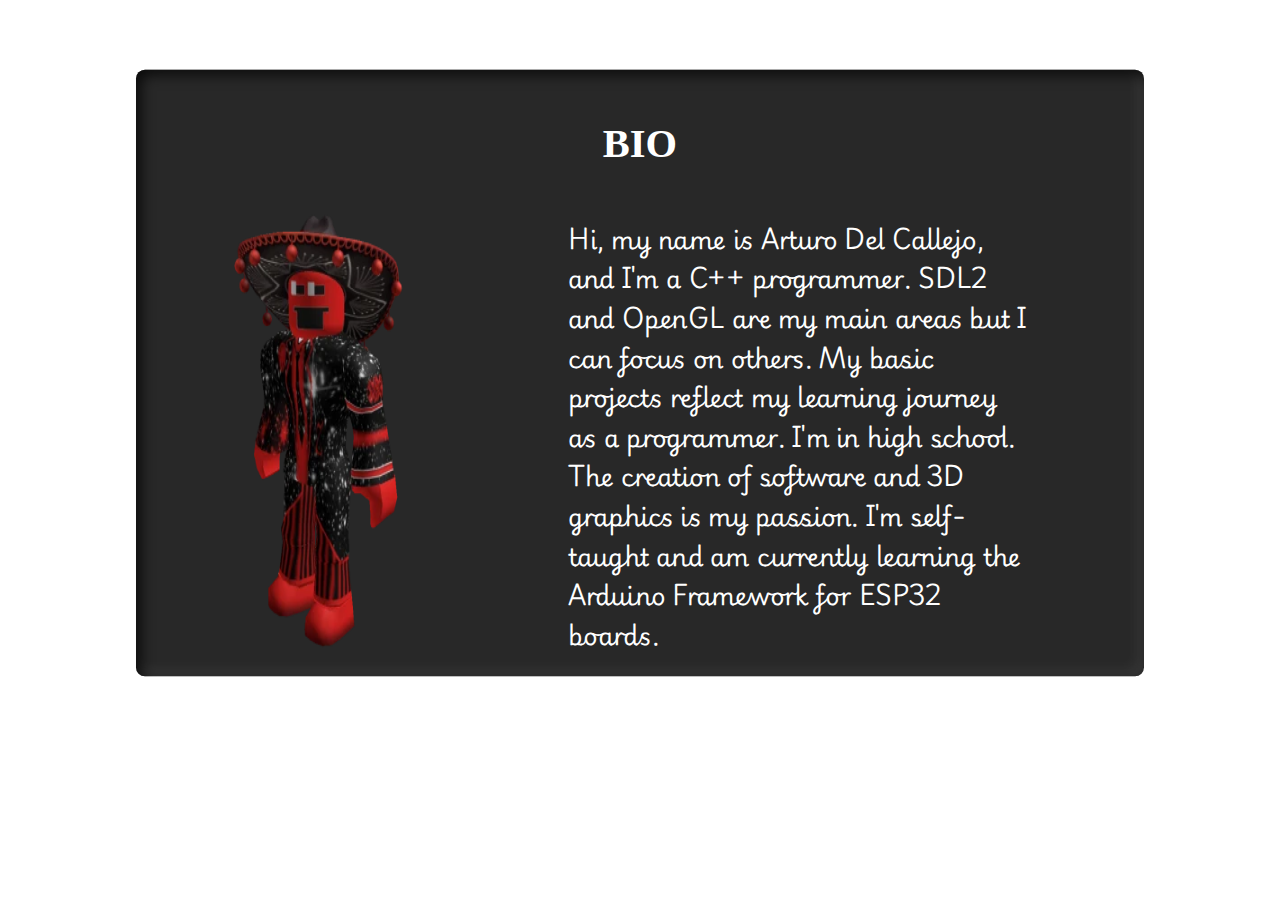
<file: Sectors/about.html>
<!DOCTYPE html>
<html lang="en">
<head>
    <meta charset="UTF-8">
    <meta name="viewport" content="width=device-width, initial-scale=1.0">
    <title>About</title>
    <link rel="stylesheet" href="../Style/sector.css">
    <link rel="stylesheet" href="../Style/about.css">

    <link rel="preconnect" href="https://fonts.googleapis.com">
    <link rel="preconnect" href="https://fonts.gstatic.com" crossorigin>
    <link href="https://fonts.googleapis.com/css2?family=Playwrite+IT+Moderna:wght@100..400&family=Port+Lligat+Sans&display=swap" rel="stylesheet">

</head>
<body>
    <table id = "AboutView">
        <tr>
            <td>
                <h1><b>BIO</b></h1>
                <span>
                    <img src="../Images/Me.png" alt="">
                    <div>
                        Hi, my name is Arturo Del Callejo, and I'm a C++ programmer. 
                        SDL2 and OpenGL are my main areas but I can focus on others.
                        My basic projects reflect my learning journey as a programmer.
                        I'm in high school.
                        The creation of software and 3D graphics is my passion.
                        I'm self-taught and am currently learning the Arduino Framework for ESP32 boards.
                    </div>
                </span>
            </td>
        </tr>
    </table>
</body>
</html>
</file>
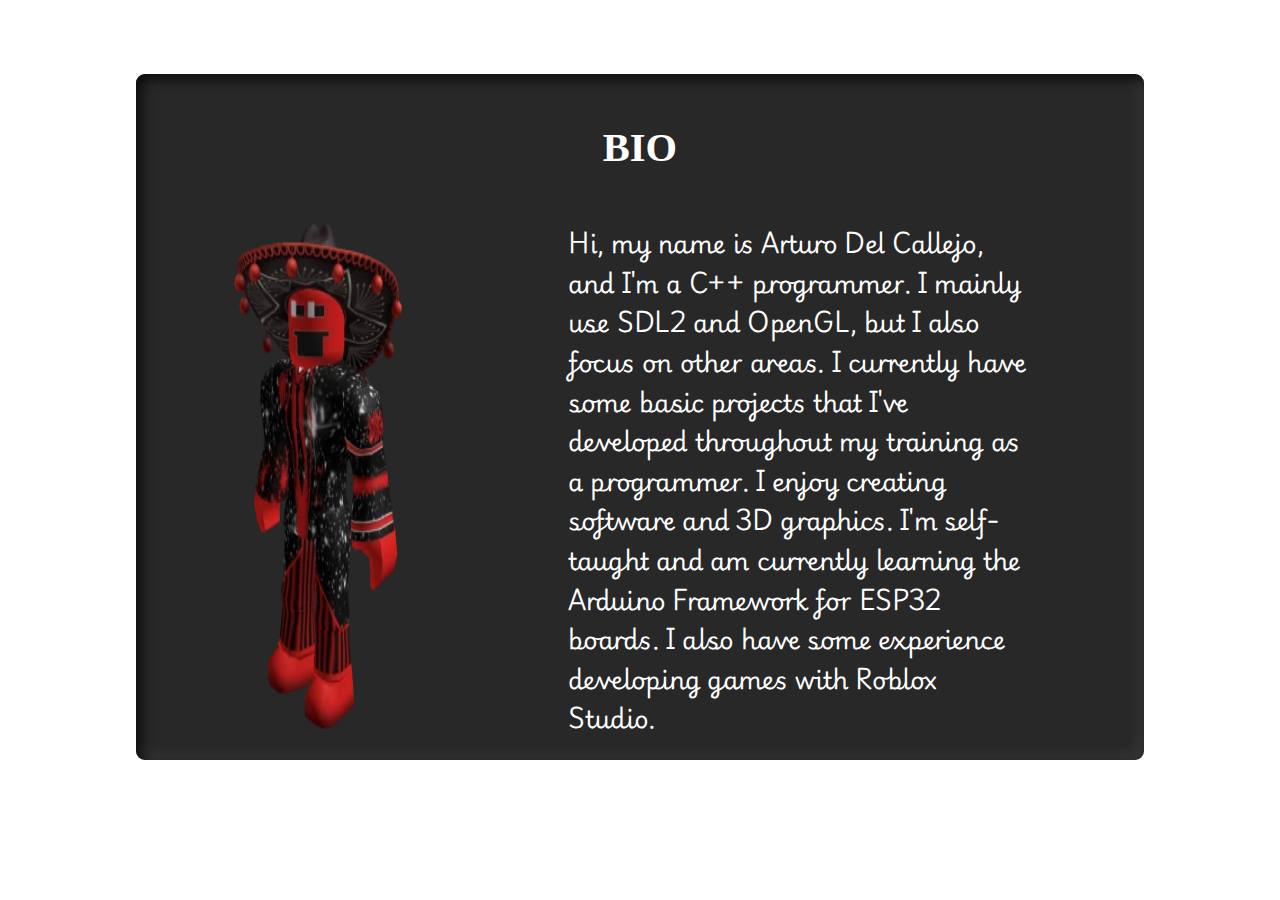
<file: Sectors/About.html>
<!DOCTYPE html>
<html lang="en">
<head>
    <meta charset="UTF-8">
    <meta name="viewport" content="width=device-width, initial-scale=1.0">
    <title>About</title>
    <link rel="stylesheet" href="../Style/sector.css">
    <link rel="stylesheet" href="../Style/about.css">

    <link rel="preconnect" href="https://fonts.googleapis.com">
    <link rel="preconnect" href="https://fonts.gstatic.com" crossorigin>
    <link href="https://fonts.googleapis.com/css2?family=Playwrite+IT+Moderna:wght@100..400&family=Port+Lligat+Sans&display=swap" rel="stylesheet">

</head>
<body>
    <table id = "AboutView">
        <tr>
            <td>
                <h1><b>BIO</b></h1>
                <span>
                    <img src="../Images/Me.png" alt="">
                    <div>
                        Hi, my name is Arturo Del Callejo, and I'm a C++ programmer. 
                        I mainly use SDL2 and OpenGL, but I also focus on other areas. 
                        I currently have some basic projects that I've developed throughout my training as a programmer. 
                        I enjoy creating software and 3D graphics. 
                        I'm self-taught and am currently learning the Arduino Framework for ESP32 boards. 
                        I also have some experience developing games with Roblox Studio.
                    </div>
                </span>
            </td>
        </tr>
    </table>
</body>
</html>
</file>
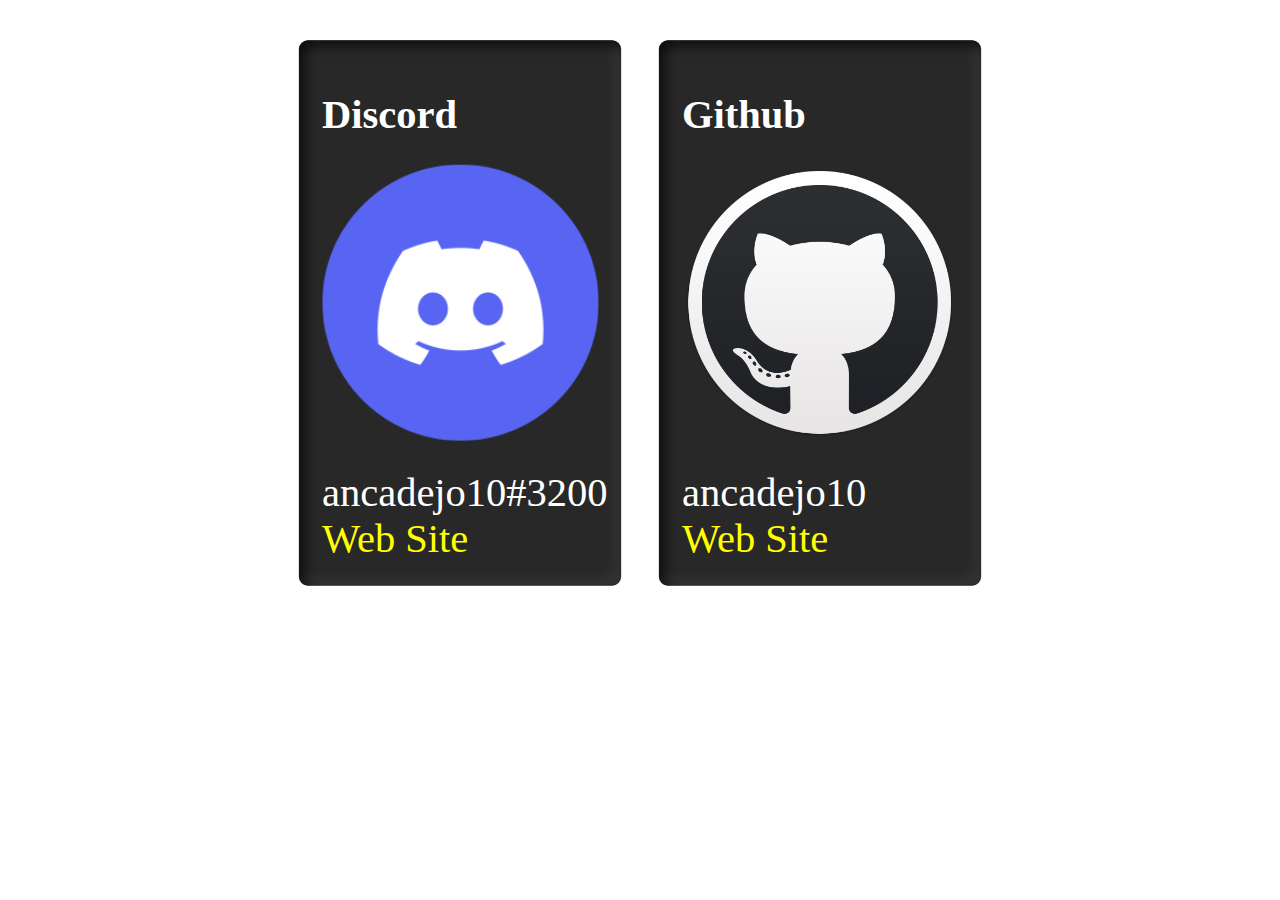
<file: Sectors/contact.html>
<!DOCTYPE html>
<html lang="en">
<head>
    <meta charset="UTF-8">
    <meta name="viewport" content="width=device-width, initial-scale=1.0">
    <title>About</title>
    <link rel="stylesheet" href="../Style/sector.css">
    <link rel="stylesheet" href="../Style/contact.css">

    <link rel="preconnect" href="https://fonts.googleapis.com">
    <link rel="preconnect" href="https://fonts.gstatic.com" crossorigin>
    <link href="https://fonts.googleapis.com/css2?family=Playwrite+IT+Moderna:wght@100..400&family=Port+Lligat+Sans&display=swap" rel="stylesheet">
</head>
<body>
    <table id="ContactView">
        <tr>
            <td>
                <h1>Discord</h1>
                <img src="../Icons/Discord.ico" alt="">
                <div>
                    ancadejo10#3200
                    <br>
                    <a href="https://discord.com/" target="_blank">Web Site</a>
                </div>
            </td>
            <td>
                <h1>Github</h1>
                <img src="../Icons/Github.png" alt="">
                <div>
                    ancadejo10
                    <br>
                    <a href="https://github.com/ancadejo10" target="_blank">Web Site</a>
                </div>
            </td>
        </tr>
    </table>
</body>
</html>
</file>
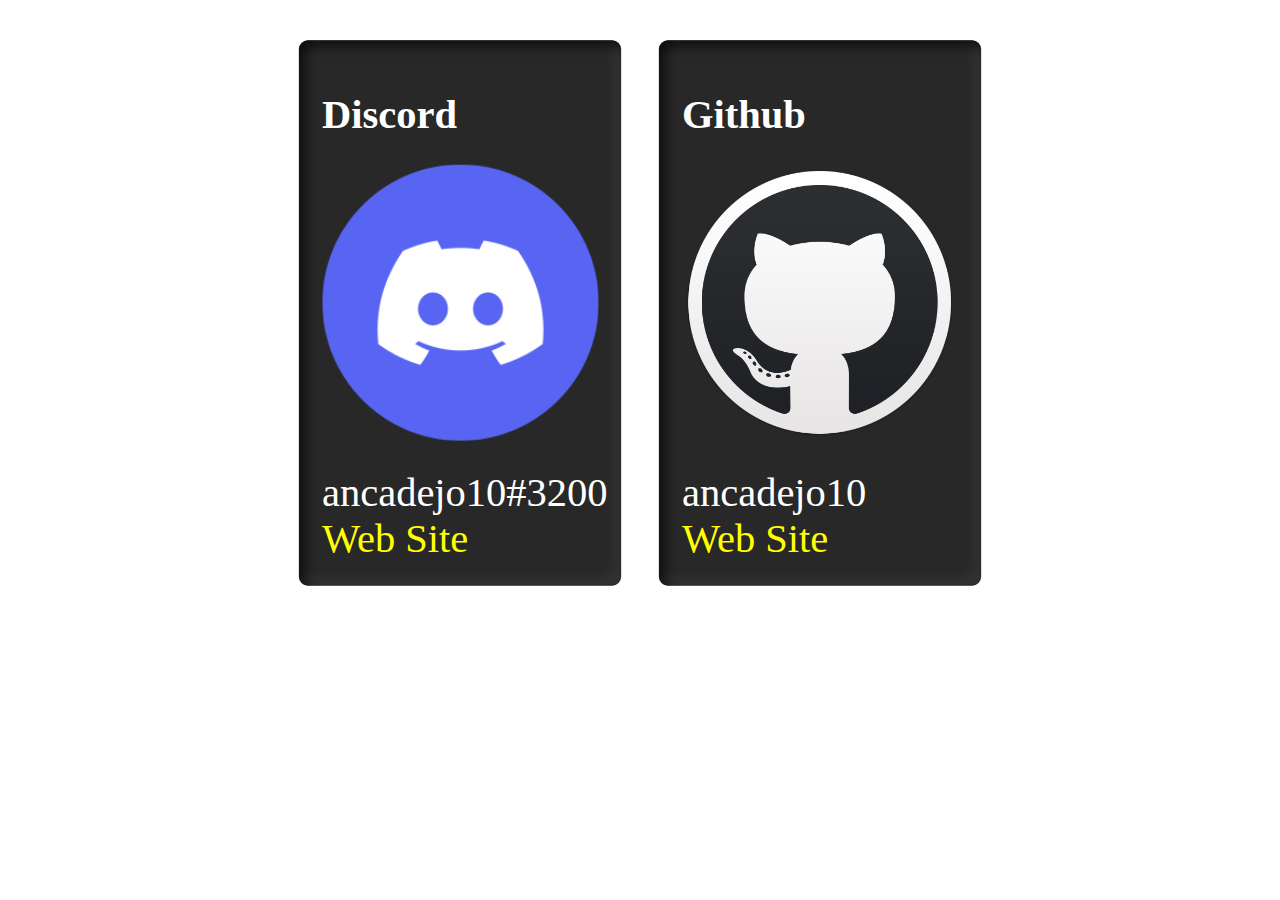
<file: Sectors/Contact.html>
<!DOCTYPE html>
<html lang="en">
<head>
    <meta charset="UTF-8">
    <meta name="viewport" content="width=device-width, initial-scale=1.0">
    <title>About</title>
    <link rel="stylesheet" href="../Style/sector.css">
    <link rel="stylesheet" href="../Style/contact.css">

    <link rel="preconnect" href="https://fonts.googleapis.com">
    <link rel="preconnect" href="https://fonts.gstatic.com" crossorigin>
    <link href="https://fonts.googleapis.com/css2?family=Playwrite+IT+Moderna:wght@100..400&family=Port+Lligat+Sans&display=swap" rel="stylesheet">
</head>
<body>
    <table id="ContactView">
        <tr>
            <td>
                <h1>Discord</h1>
                <img src="../Icons/Discord.ico" alt="">
                <div>
                    ancadejo10#3200
                    <br>
                    <a href="https://discord.com/" target="_blank">Web Site</a>
                </div>
            </td>
            <td>
                <h1>Github</h1>
                <img src="../Icons/Github.png" alt="">
                <div>
                    ancadejo10
                    <br>
                    <a href="https://github.com/ancadejo10" target="_blank">Web Site</a>
                </div>
            </td>
        </tr>
    </table>
</body>
</html>
</file>
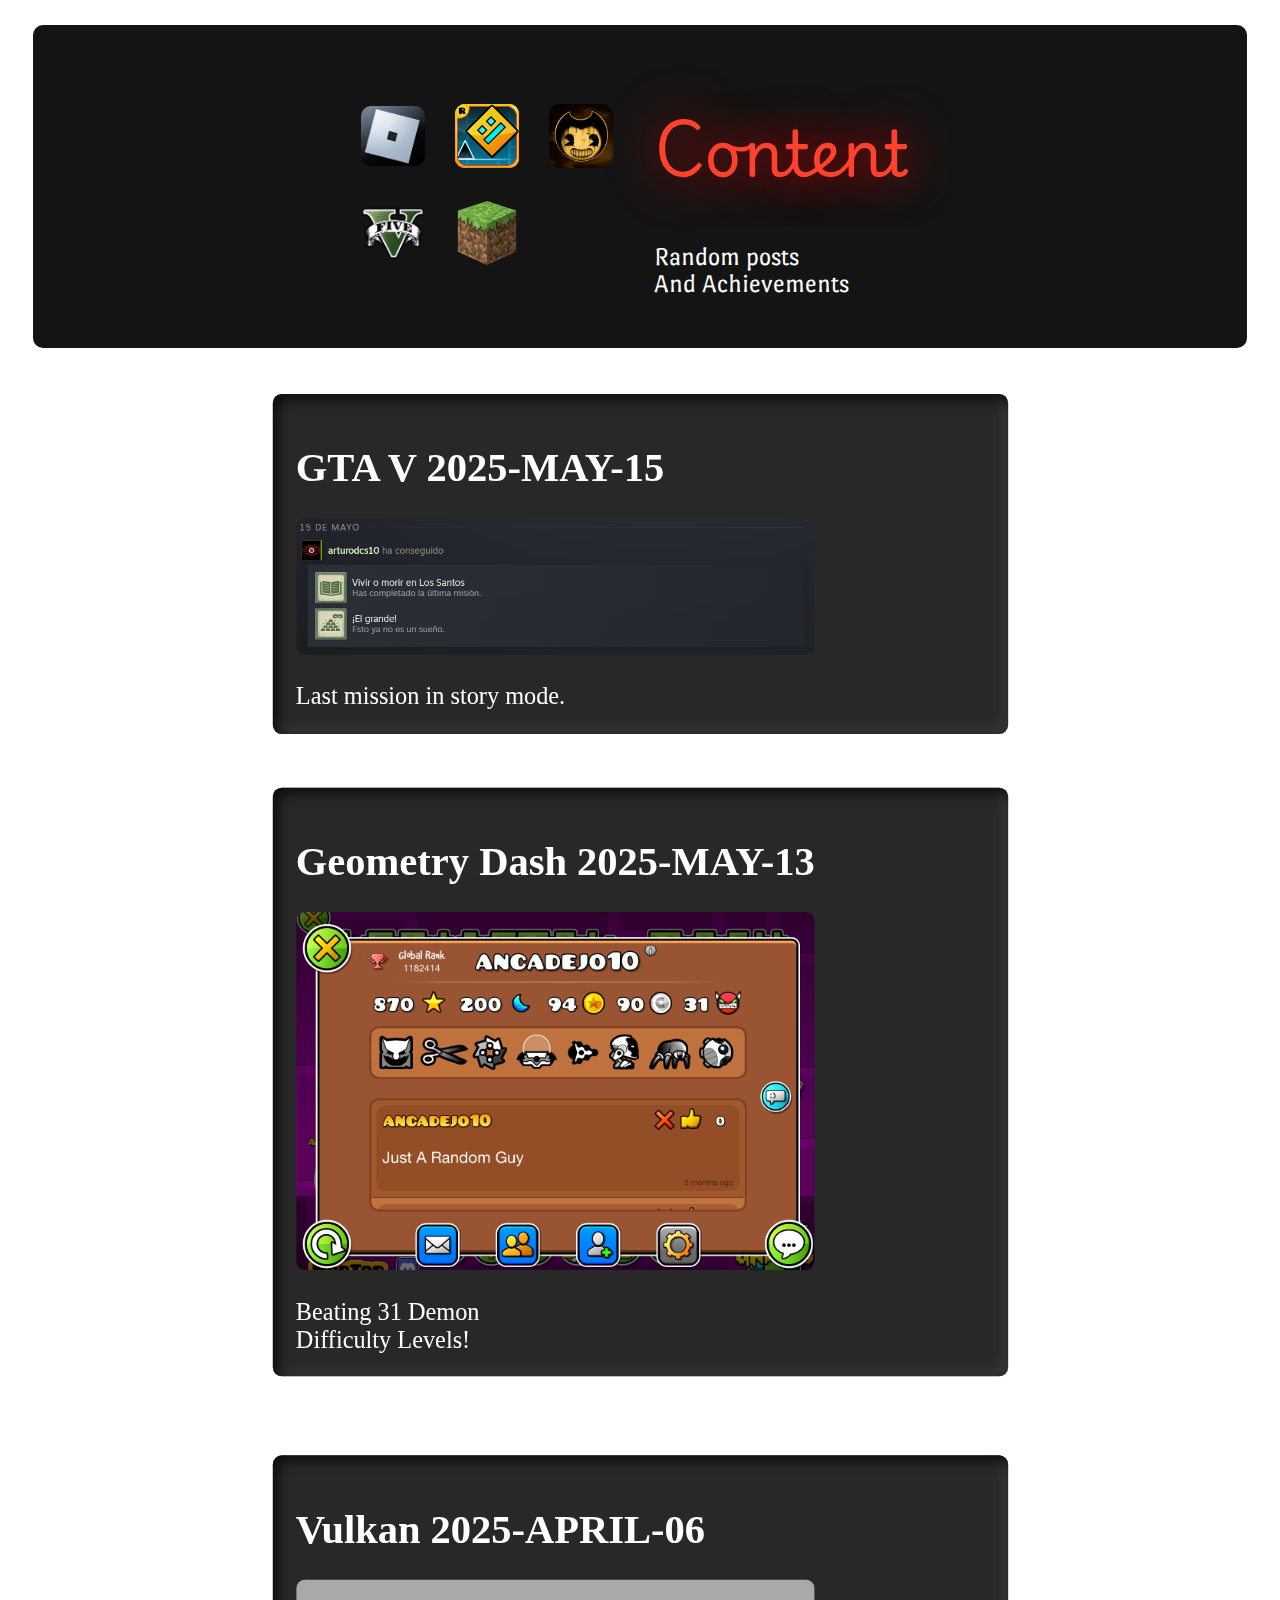
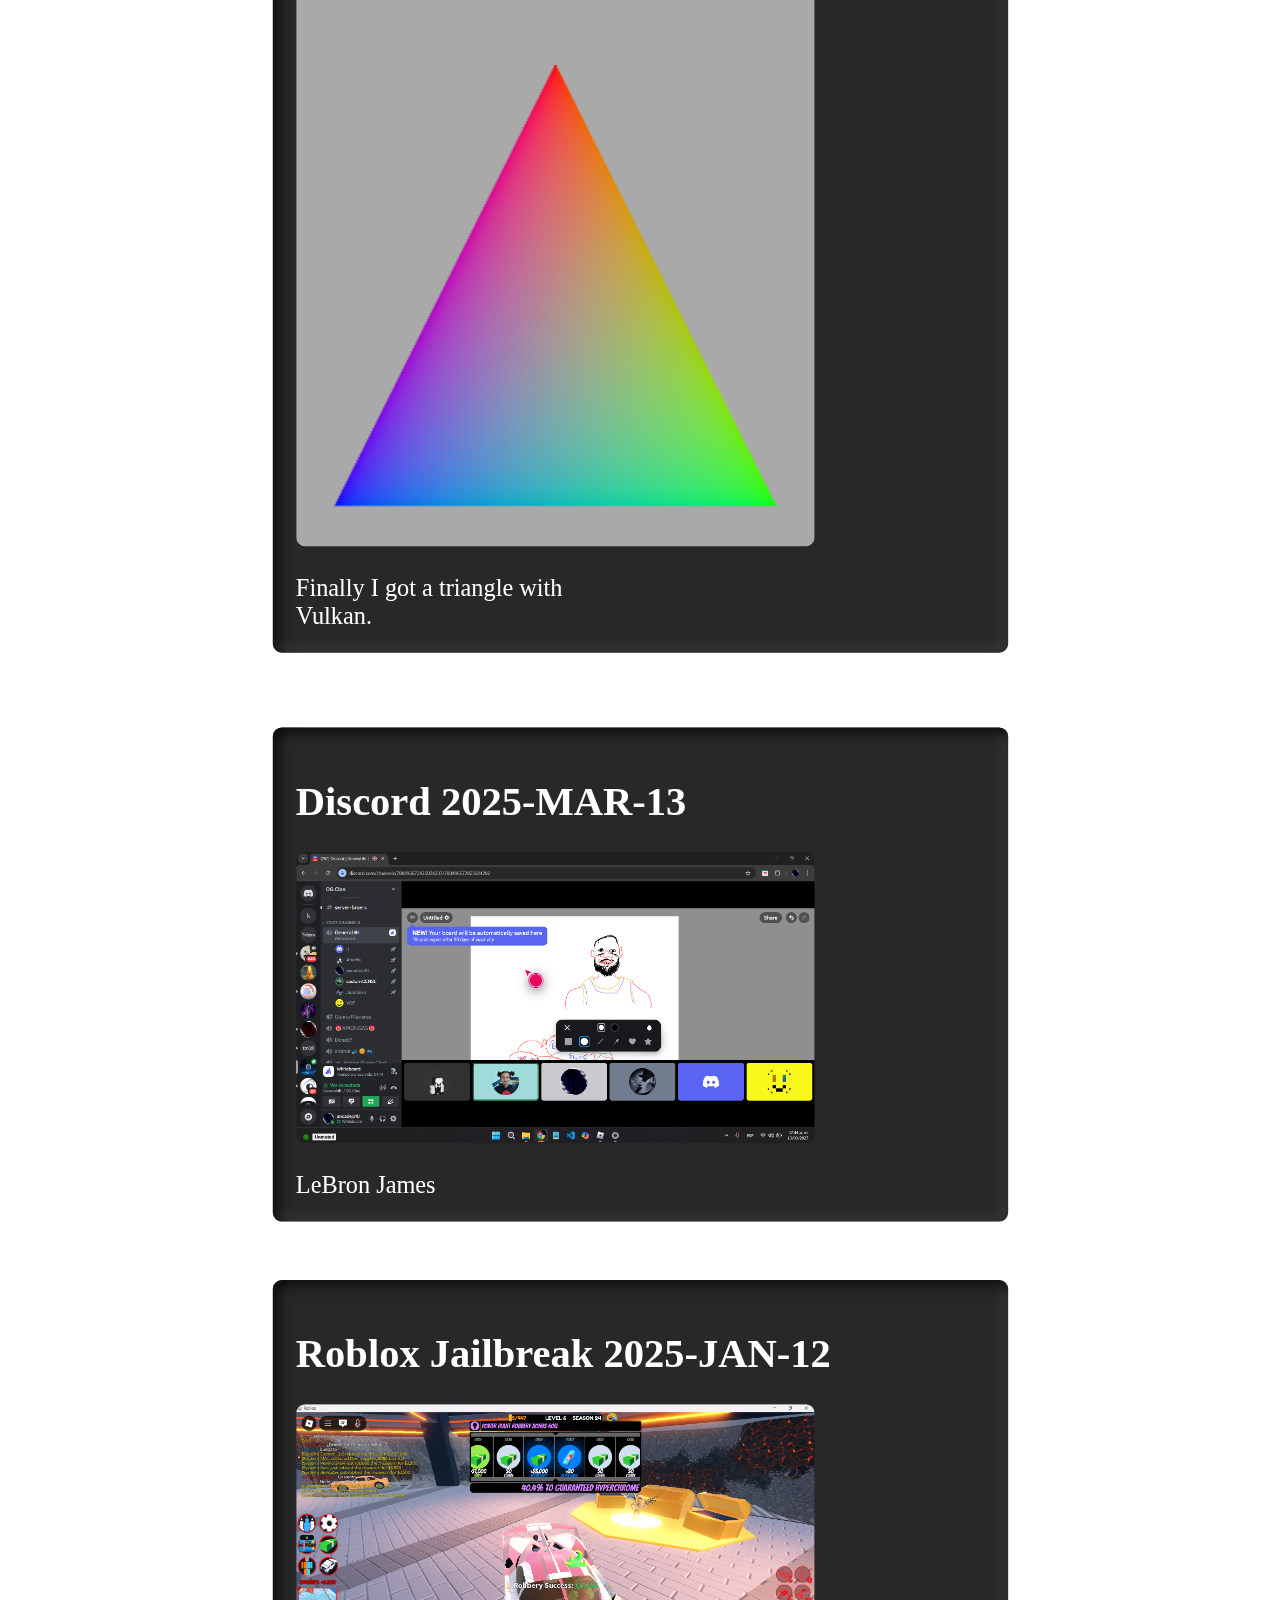
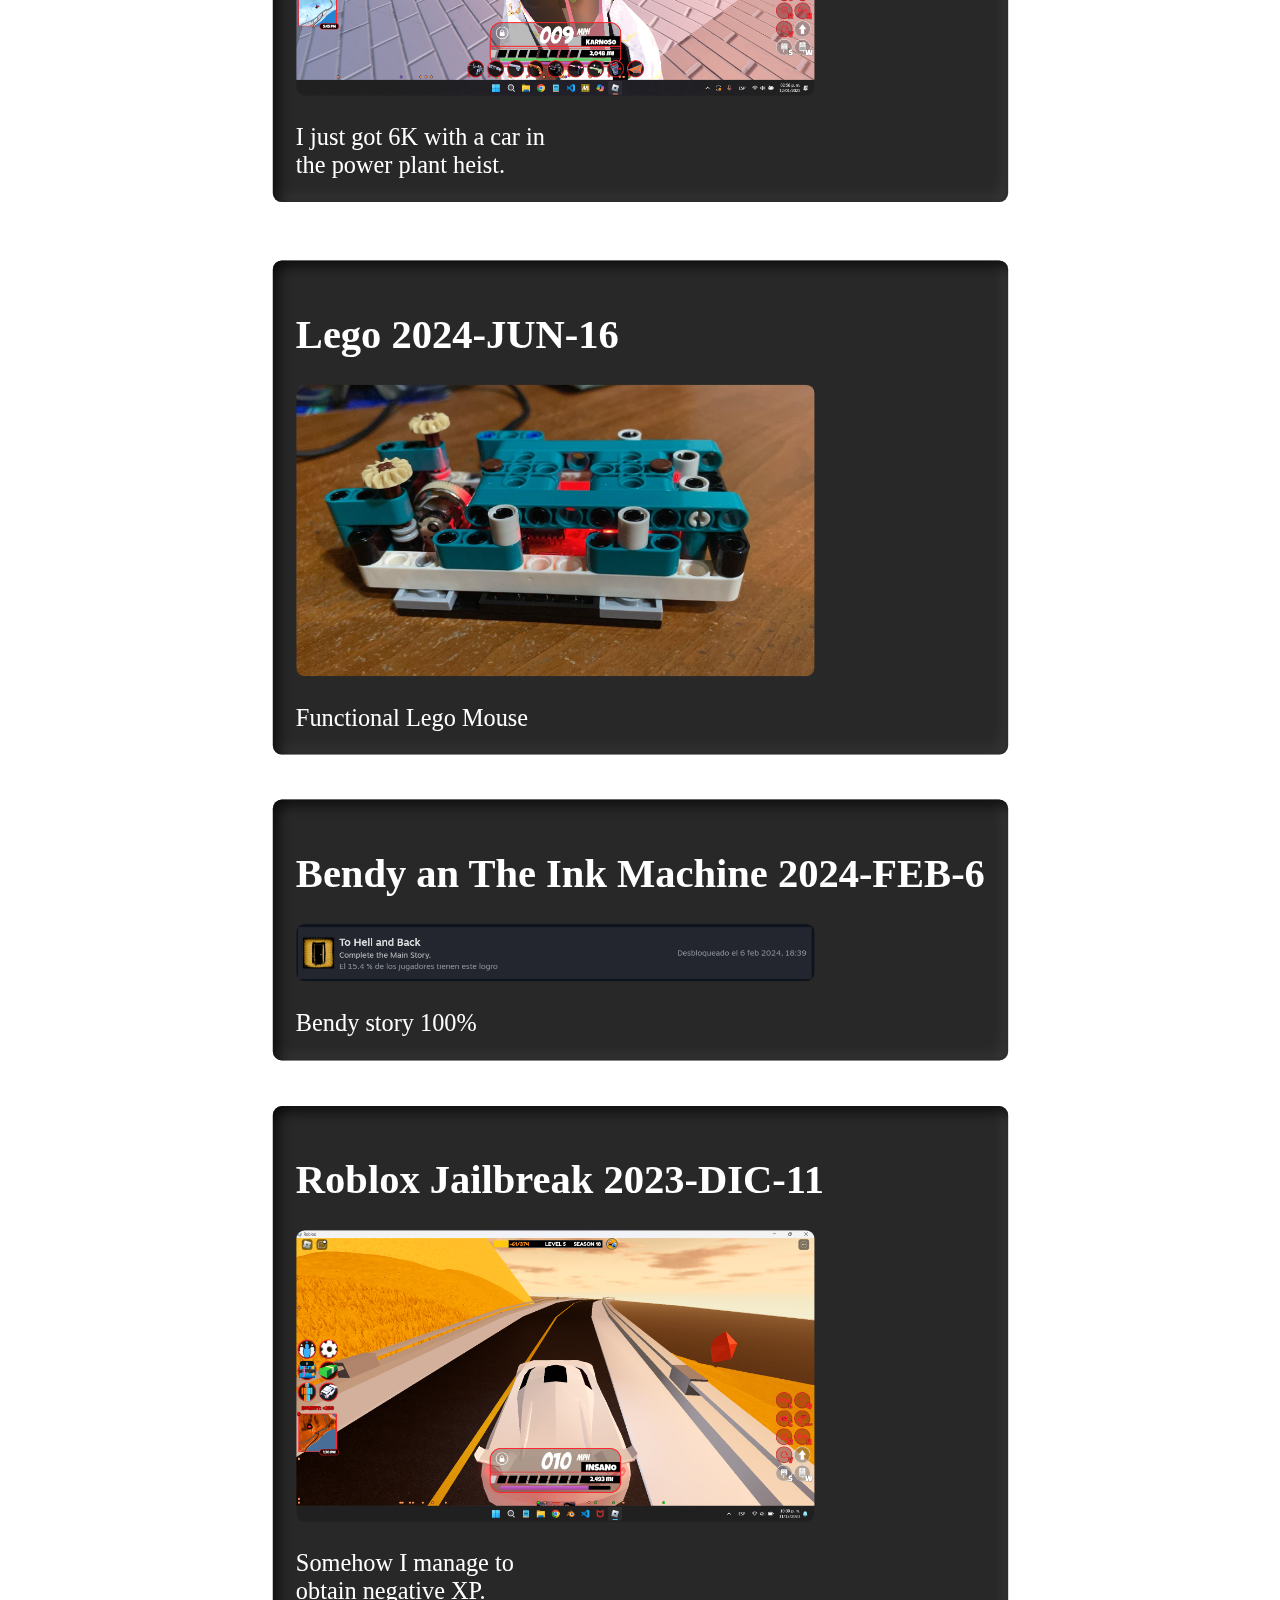
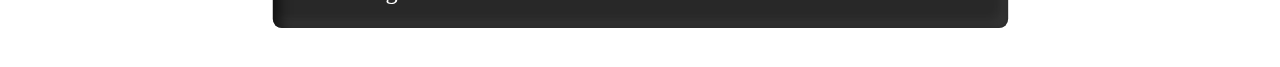
<file: Sectors/content.html>
<!DOCTYPE html>
<html lang="en">
<head>
    <meta charset="UTF-8">
    <meta name="viewport" content="width=device-width, initial-scale=1.0">
    <title>About</title>
    <link rel="stylesheet" href="../Style/sector.css">
    <link rel="stylesheet" href="../Style/content.css">

    <link rel="preconnect" href="https://fonts.googleapis.com">
    <link rel="preconnect" href="https://fonts.gstatic.com" crossorigin>
    <link href="https://fonts.googleapis.com/css2?family=Playwrite+IT+Moderna:wght@100..400&family=Port+Lligat+Sans&display=swap" rel="stylesheet">
</head>
<body>
    <div id="HeaderContainer">
        <table>
            <tr>
                <td>
                    <img src="../Icons/Roblox.png" alt="">
                </td>
                <td>
                    <img src="../Icons/GD.svg" alt="">
                </td>
                <td>
                    <img src="../Icons/Bendy.jpg" alt="">
                </td>
            </tr>
            <tr>
                <td>
                    <img src="../Icons/GTA V.png" alt="">
                </td>
                <td>
                    <img src="../Icons/Mine.webp" alt="">
                </td>
            </tr>
        </table>

        <div id="HeaderText">
            <h1>Content</h1>
            <p>
                Random posts
                <br>
                And Achievements
            </p>
        </div>
    </div>

    <table id="ContentView">
        <tr>
            <td>
                <h1>GTA V 2025-MAY-15</h1>
                <img src="../Images/cont6.png" alt="">
                <div>
                    Last mission in story mode.
                </div>
            </td>
        </tr>
        <tr>
            <td>
                <h1>Geometry Dash 2025-MAY-13</h1>
                <img src="../Images/cont5.png" alt="">
                <div>
                    Beating 31 Demon Difficulty Levels!
                </div>
            </td>
        </tr>
        <tr>
            <td>
                <h1>Vulkan 2025-APRIL-06</h1>
                <img src="../Images/cont4.png" alt="">
                <div>
                    Finally I got a triangle with Vulkan.
                </div>
            </td>
        </tr>
        <tr>
            <td>
                <h1>Discord 2025-MAR-13</h1>
                <img src="../Images/cont3.png" alt="">
                <div>
                    LeBron James
                </div>
            </td>
        </tr>
        <tr>
            <td>
                <h1>Roblox Jailbreak 2025-JAN-12</h1>
                <img src="../Images/cont2.png" alt="">
                <div>
                    I just got 6K with a car in the power plant heist.
                </div>
            </td>
        </tr>
        <tr>
            <td>
                <h1>Lego 2024-JUN-16</h1>
                <img src="../Images/cont8.jpg" alt="">
                <div>
                    Functional Lego Mouse
                </div>
            </td>
        </tr>
        <tr>
            <td>
                <h1>Bendy an The Ink Machine 2024-FEB-6</h1>
                <img src="../Images/cont7.png" alt="">
                <div>
                    Bendy story 100%
                </div>
            </td>
        </tr>
        <tr>
            <td>
                <h1>Roblox Jailbreak 2023-DIC-11</h1>
                <img src="../Images/cont1.png" alt="">
                <div>
                    Somehow I manage to obtain negative XP.
                </div>
            </td>
        </tr>
    </table>
</body>
</html>
</file>
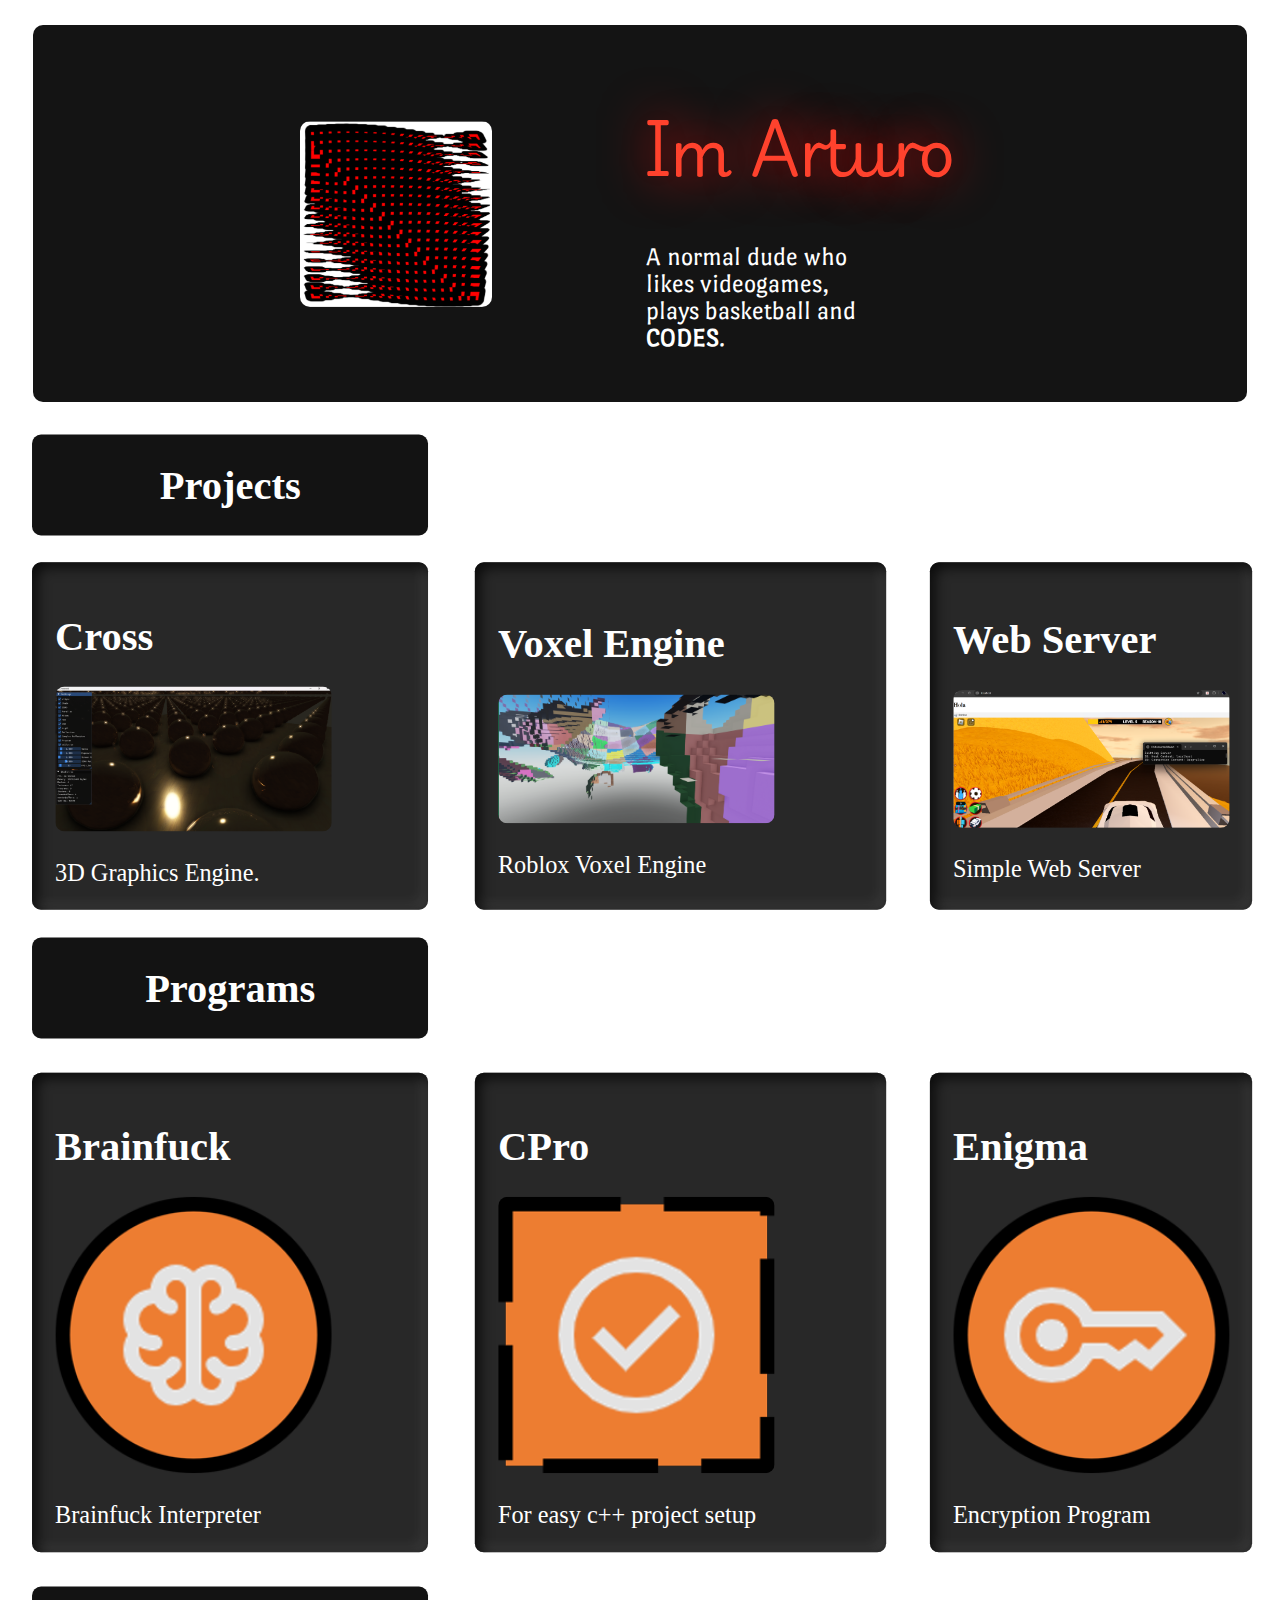
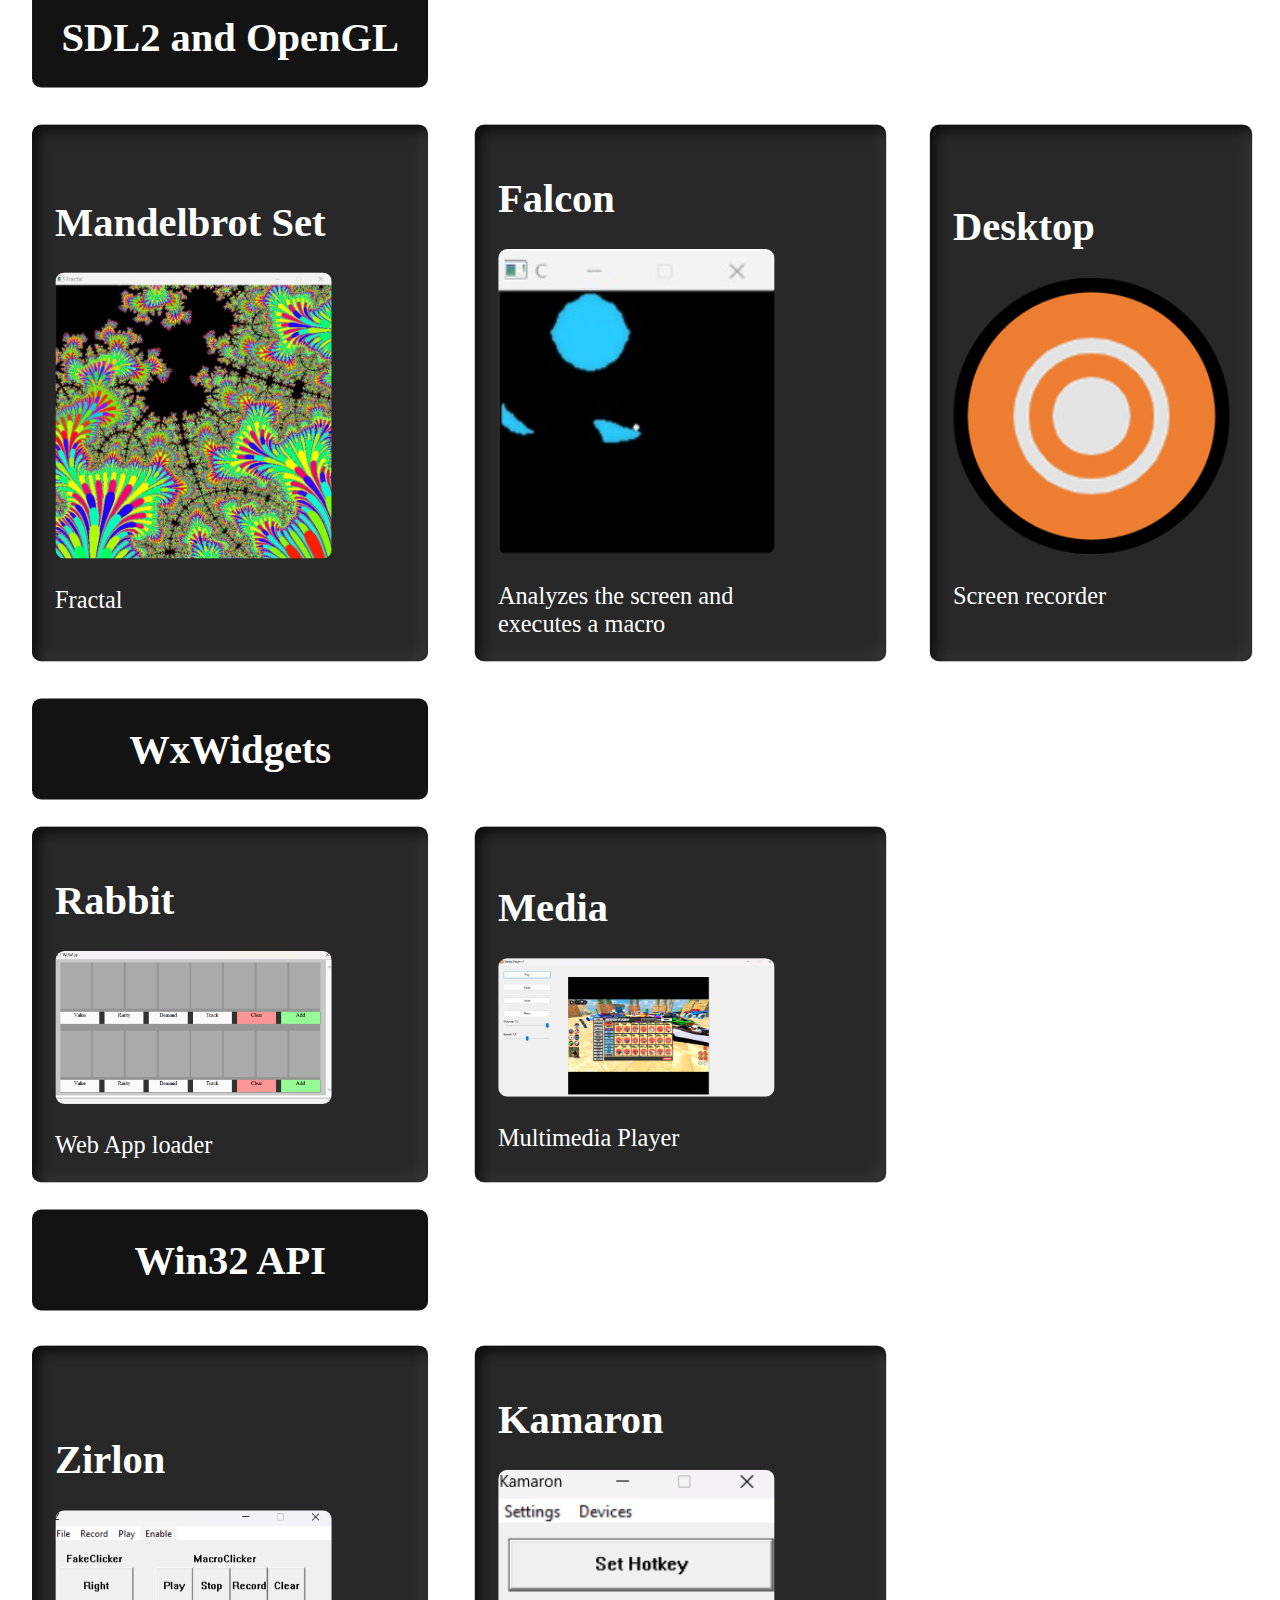
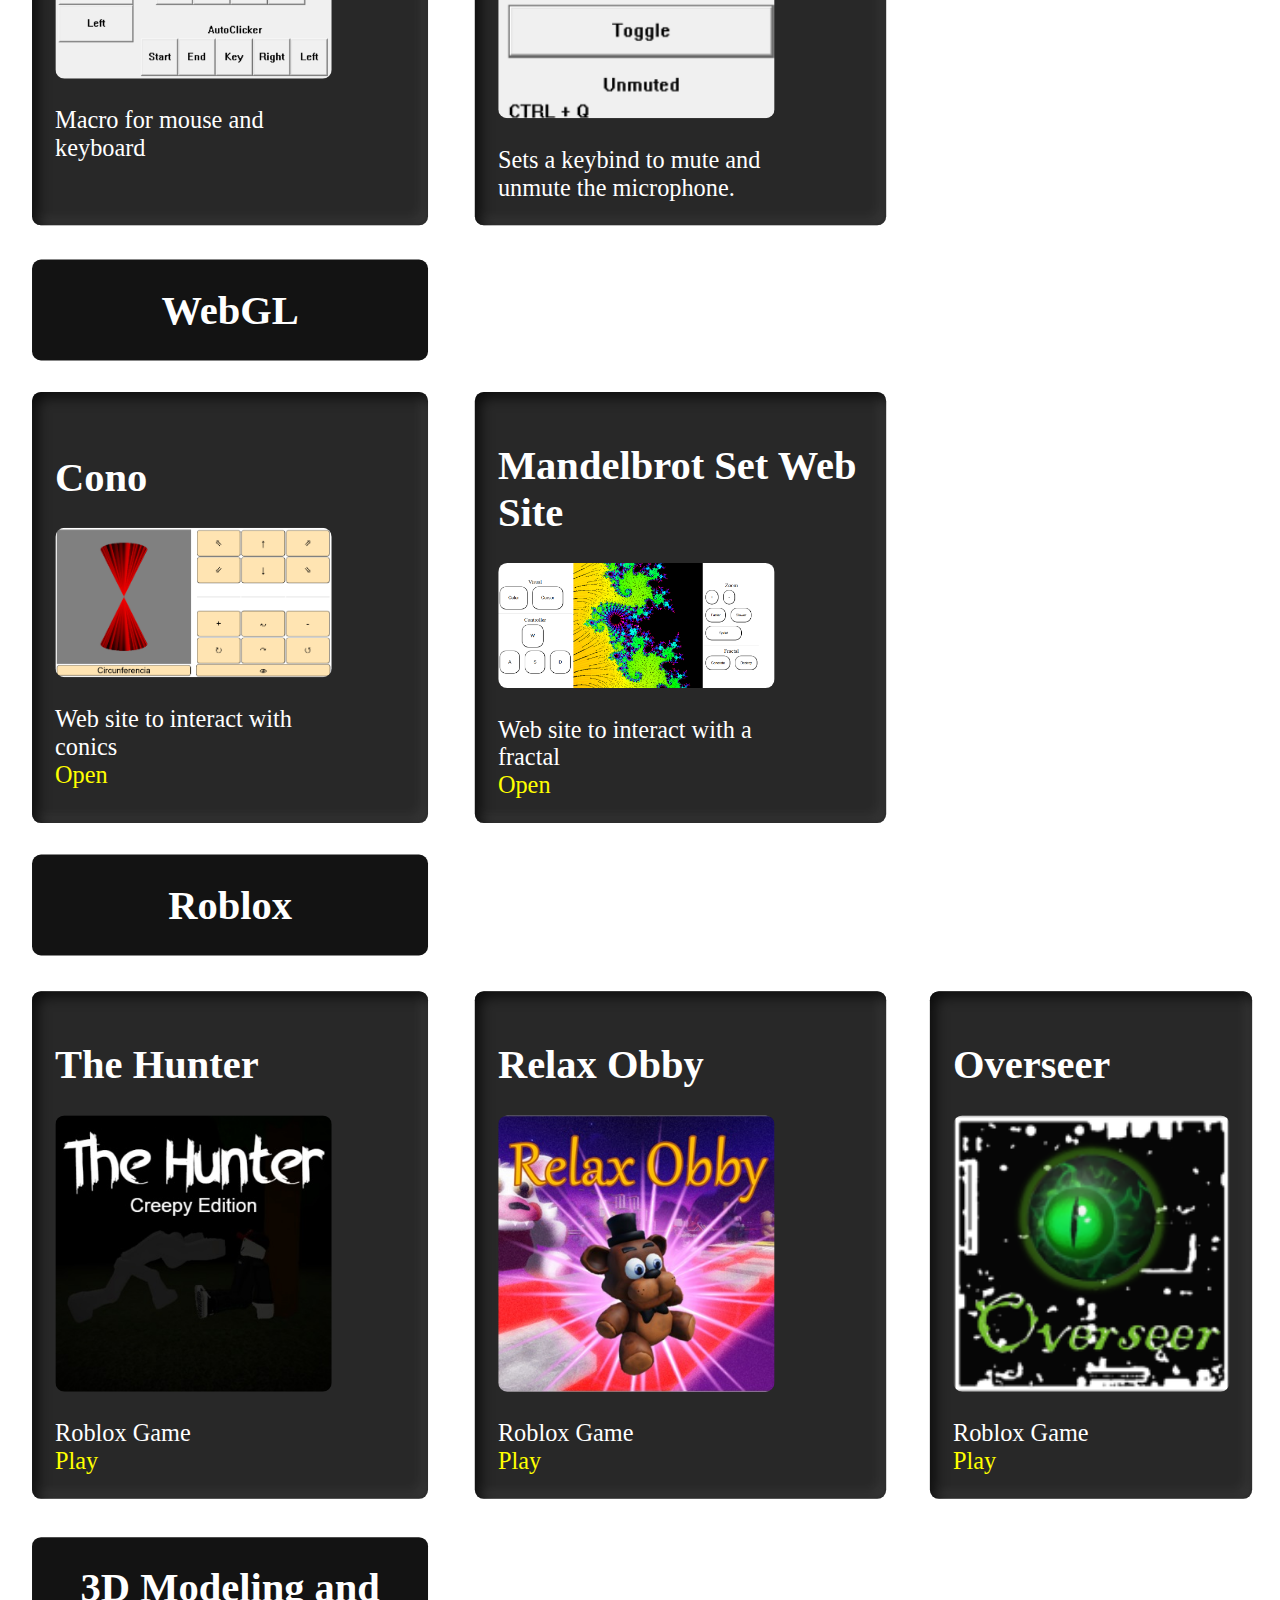
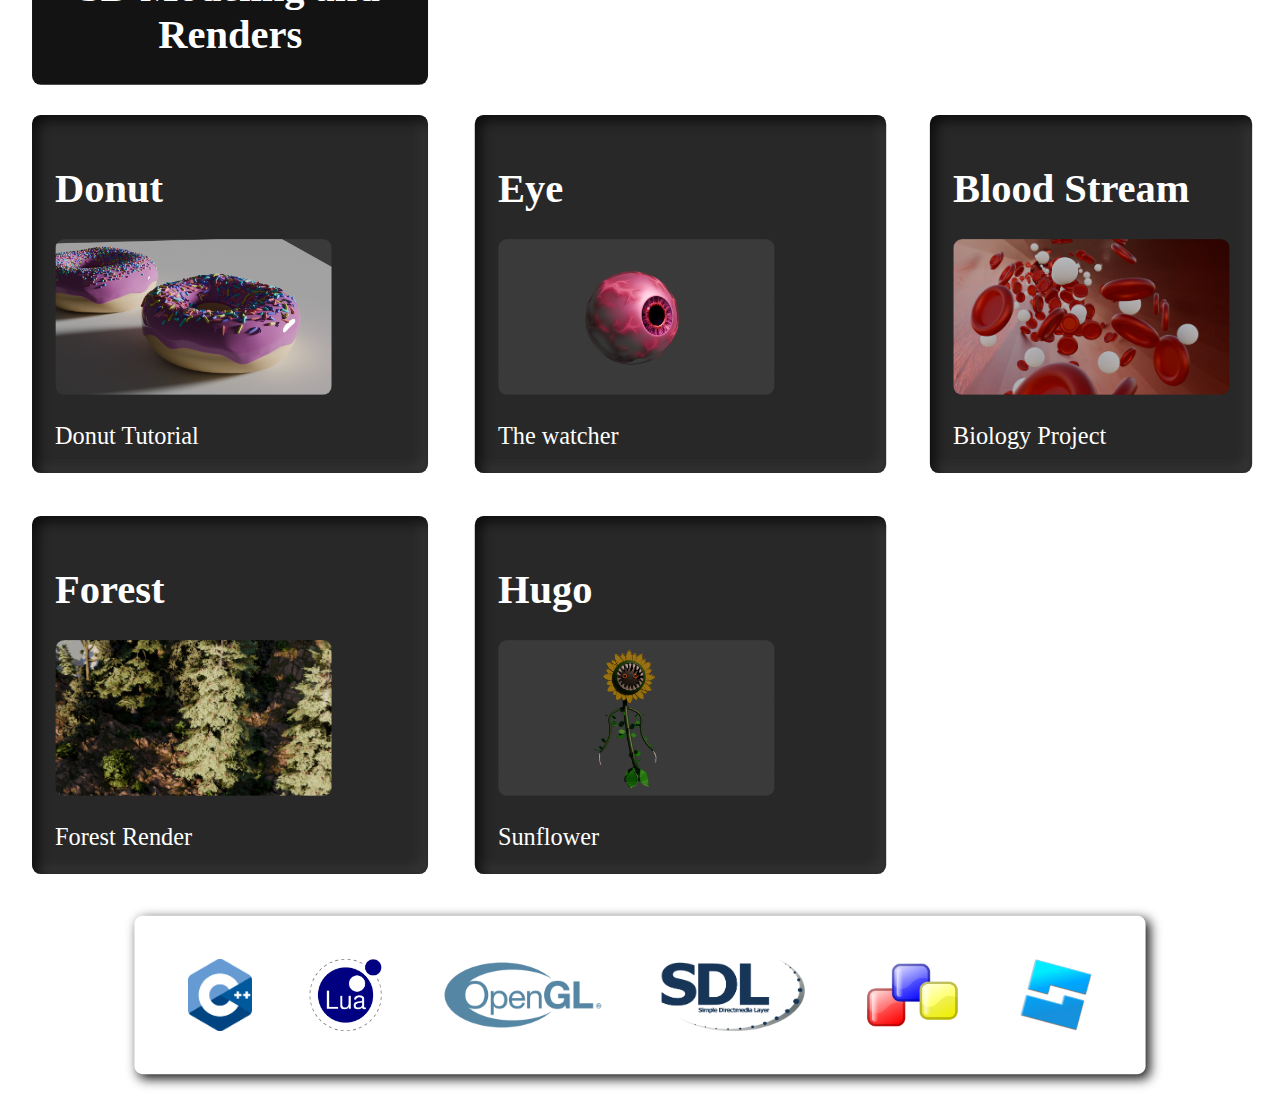
<file: Sectors/home.html>
<!DOCTYPE html>
<html lang="en">
<head>
    <meta charset="UTF-8">
    <meta name="viewport" content="width=device-width, initial-scale=1.0">
    <title>Home</title>
    <link rel="stylesheet" href="../Style/sector.css">
    <link rel="stylesheet" href="../Style/home.css">

    <link rel="preconnect" href="https://fonts.googleapis.com">
    <link rel="preconnect" href="https://fonts.gstatic.com" crossorigin>
    <link href="https://fonts.googleapis.com/css2?family=Playwrite+IT+Moderna:wght@100..400&family=Port+Lligat+Sans&display=swap" rel="stylesheet">
</head>
<body>
    <div id="HeaderContainer">
        <img src="../Images/DemonRedLogo.png" alt="">

        <div id="HeaderText">
            <h1>Im Arturo</h1>
            <p>
                A normal dude who <br>
                likes videogames, <br>
                plays basketball and <br>
                <b>CODES</b>.
            </p>
        </div>
    </div>

    <table id="ProjectsView">
        <tr>
            <td class="Sub">
                <h1>Projects</h1>
            </td>
        </tr>
        <tr>
            <td>
                <h1>Cross</h1>
                <img src="../Images/pro1.png" alt="" id="Cross">
                <div>
                    3D Graphics Engine.
                </div>
            </td>
            <td>
                <h1>Voxel Engine</h1>
                <img src="../Images/pro3.png" alt="" id="Voxel Engine">
                <div>
                    Roblox Voxel Engine
                </div>
            </td>
            <td>
                <h1>Web Server</h1>
                <img src="../Images/pro11.png" alt="" id="Web Server">
                <div>
                    Simple Web Server
                </div>
            </td>
        </tr>
        <tr>
            <td class="Sub">
                <h1>Programs</h1>
            </td>
        </tr>
        <tr>
            <td>
                <h1>Brainfuck</h1>
                <img src="../Images/pro5.ico" alt="" id="Brainfuck">
                <div>
                    Brainfuck Interpreter
                </div>
            </td>
            <td>
                <h1>CPro</h1>
                <img src="../Images/pro6.ico" alt="" id="CPro">
                <div>
                    For easy c++ project setup
                </div>
            </td>
            <td>
                <h1>Enigma</h1>
                <img src="../Images/pro7.ico" alt="" id="Enigma">
                <div>
                    Encryption Program
                </div>
            </td>
        </tr>
        <tr>
            <td class="Sub">
                <h1>SDL2 and OpenGL</h1>
            </td>
        </tr>
        <tr>
            <td>
                <h1>Mandelbrot Set</h1>
                <img src="../Images/pro18.jpg" alt="" id="Mandelbrot Set">
                <div>
                    Fractal
                </div>
            </td>
            <td>
                <h1>Falcon</h1>
                <img src="../Images/pro17.jpg" alt="" id="Falcon">
                <div>
                    Analyzes the screen and executes a macro
                </div>
            </td>
            <td>
                <h1>Desktop</h1>
                <img src="../Images/pro9.ico" alt="" id="Desktop">
                <div>
                    Screen recorder
                </div>
            </td>
        </tr>
        <tr>
            <td class="Sub">
                <h1>WxWidgets</h1>
            </td>
        </tr>
        <tr>
            <td>
                <h1>Rabbit</h1>
                <img src="../Images/pro13.png" alt="" id="Rabbit">
                <div>
                    Web App loader
                </div>
            </td>
            <td>
                <h1>Media</h1>
                <img src="../Images/pro8.png" alt="" id="Media">
                <div>
                    Multimedia Player
                </div>
            </td>
        </tr>
        <tr>
            <td class="Sub">
                <h1>Win32 API</h1>
            </td>
        </tr>
        <tr>
            <td>
                <h1>Zirlon</h1>
                <img src="../Images/pro2.png" alt="" id="Zirlon">
                <div>
                    Macro for mouse and keyboard
                </div>
            </td>
            <td>
                <h1>Kamaron</h1>
                <img src="../Images/pro12.png" alt="" id="Kamaron">
                <div>
                    Sets a keybind to mute and unmute the microphone.
                </div>
            </td>
        </tr>
        <tr>
            <td class="Sub">
                <h1>WebGL</h1>
            </td>
        </tr>
        <tr>
            <td>
                <h1>Cono</h1>
                <img src="../Images/pro14.png" alt="" id="Cono">
                <div>
                    Web site to interact with conics
                    <br>
                    <a href="https://ancadejo10.github.io/Conicas/" target="_blank">Open</a>
                </div>
            </td>
            <td>
                <h1>Mandelbrot Set Web Site</h1>
                <img src="../Images/pro4.png" alt="" id="Mandelbrot Set Web Site">
                <div>
                    Web site to interact with a fractal
                    <br>
                    <a href="https://ancadejo10.github.io/Mandelbrot-Set/" target="_blank">Open</a>
                </div>
            </td>
        </tr>
        <tr>
            <td class="Sub">
                <h1>Roblox</h1>
            </td>
        </tr>
        <tr>
            <td>
                <h1>The Hunter</h1>
                <img src="../Images/pro15.jpg" alt="" id="The Hunter">
                <div>
                    Roblox Game
                    <br>
                    <a href="https://www.roblox.com/es/games/5909695124/The-Hunter-Creepy-Edition" target="_blank">Play</a>
                </div>
            </td>
            <td>
                <h1>Relax Obby</h1>
                <img src="../Images/pro16.jpg" alt="" id="Relax Obby">
                <div>
                    Roblox Game
                    <br>
                    <a href="https://www.roblox.com/es/games/14877897408/FNAF-Relax-Obby" target="_blank">Play</a>
                </div>
            </td>
            <td>
                <h1>Overseer</h1>
                <img src="../Images/pro19.png" alt="" id="Overseer">
                <div>
                    Roblox Game
                    <br>
                    <a href="https://www.roblox.com/es/games/72524672017239/Overseer" target="_blank">Play</a>
                </div>
            </td>
        </tr>
        <tr>
            <td class="Sub">
                <h1>3D Modeling and Renders</h1>
            </td>
        </tr>
        <tr>
            <td>
                <h1>Donut</h1>
                <img src="../Images/pro20.png" alt="" id="Donut">
                <div>
                    Donut Tutorial
                </div>
            </td>
            <td>
                <h1>Eye</h1>
                <img src="../Images/pro21.png" alt="" id="Eye">
                <div>
                    The watcher
                </div>
            </td>
            <td>
                <h1>Blood Stream</h1>
                <img src="../Images/pro22.webp" alt="" id="Blood Stream">
                <div>
                    Biology Project
                </div>
            </td>
        </tr>
        <tr>
            <td>
                <h1>Forest</h1>
                <img src="../Images/pro23.webp" alt="" id="Forest">
                <div>
                    Forest Render
                </div>
            </td>
            <td>
                <h1>Hugo</h1>
                <img src="../Images/pro24.png" alt="" id="Hugo">
                <div>
                    Sunflower
                </div>
            </td>
        </tr>
    </table>

    <div id="LanguagesView">
        <img src="../Icons/cpp.png" alt="">
        <img src="../Icons/lua.png" alt="">
        <img src="../Icons/gl.png" alt="">
        <img src="../Icons/sdl.png" alt="">
        <img src="../Icons/wx.png" alt="">
        <img src="../Icons/RobloxStudio.png" alt="">
    </div>

    <script src="../Interact/home.js"></script>
</body>
</html>
</file>
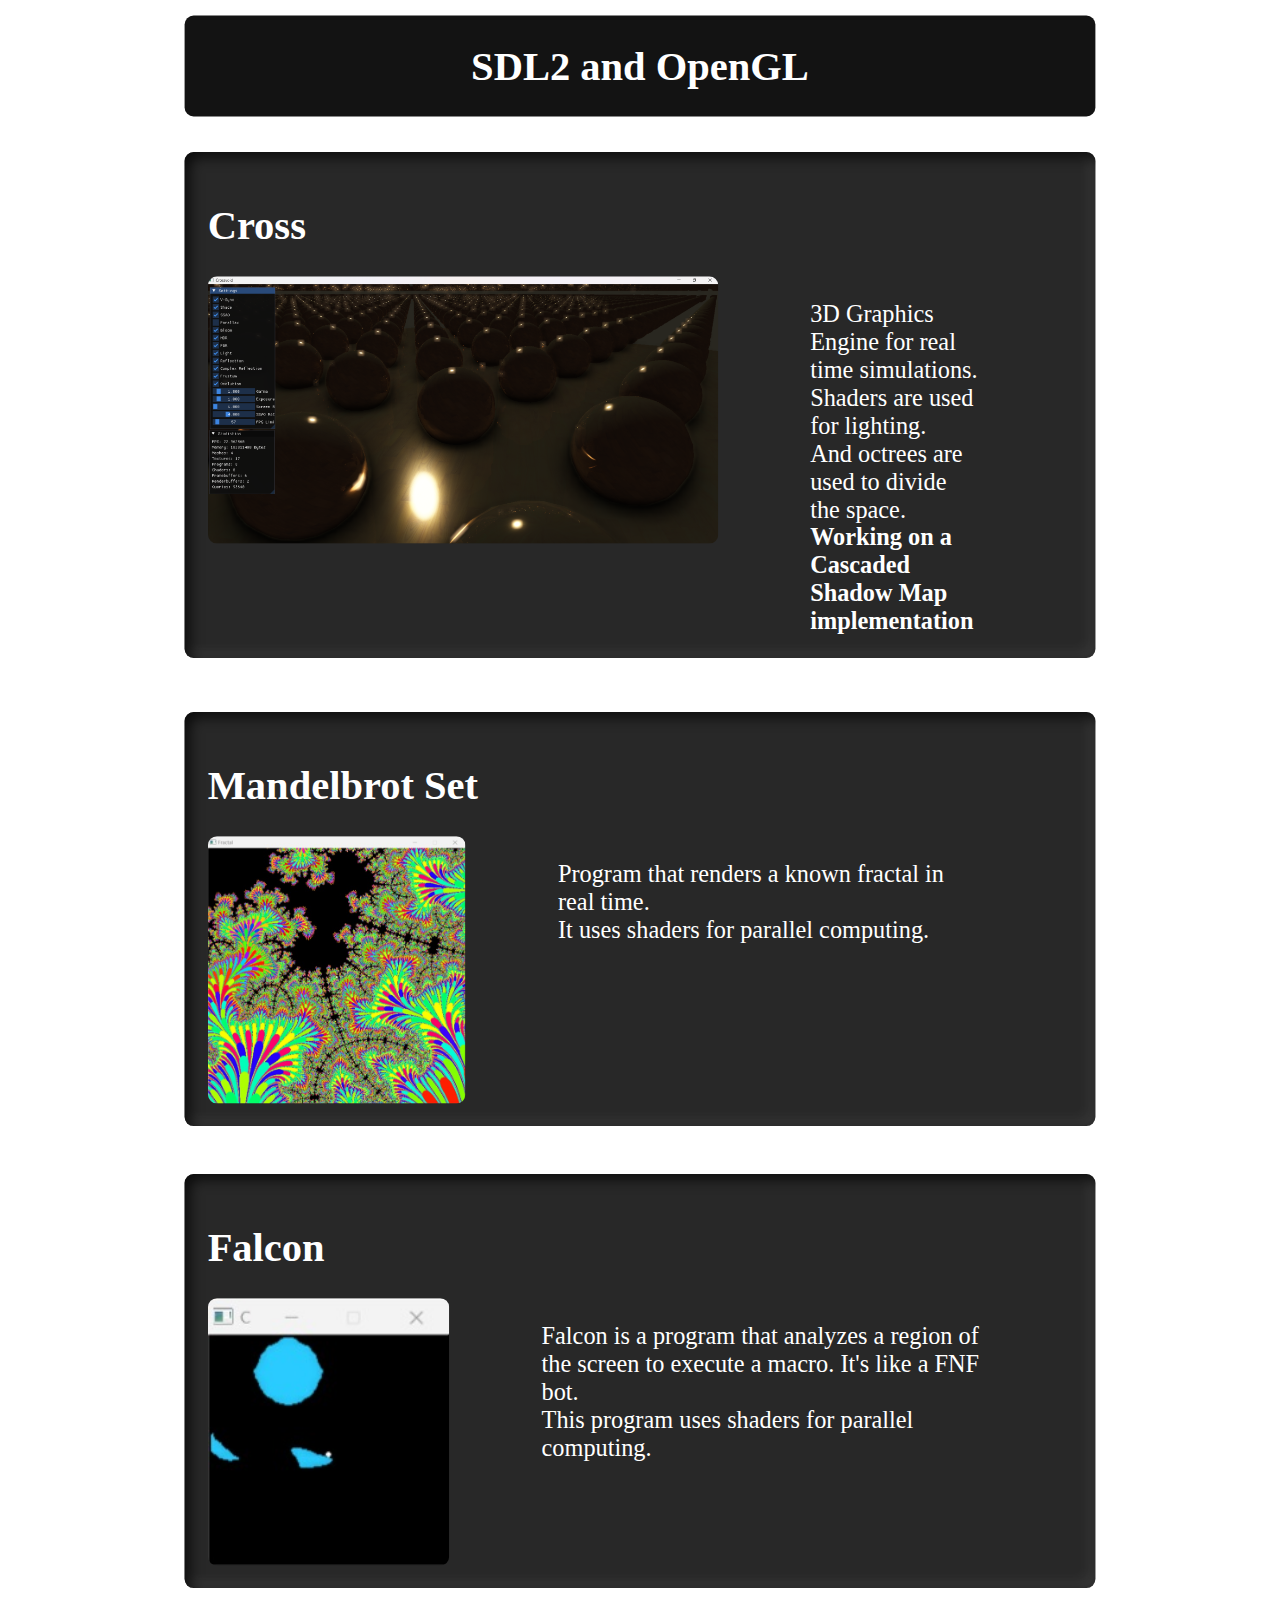
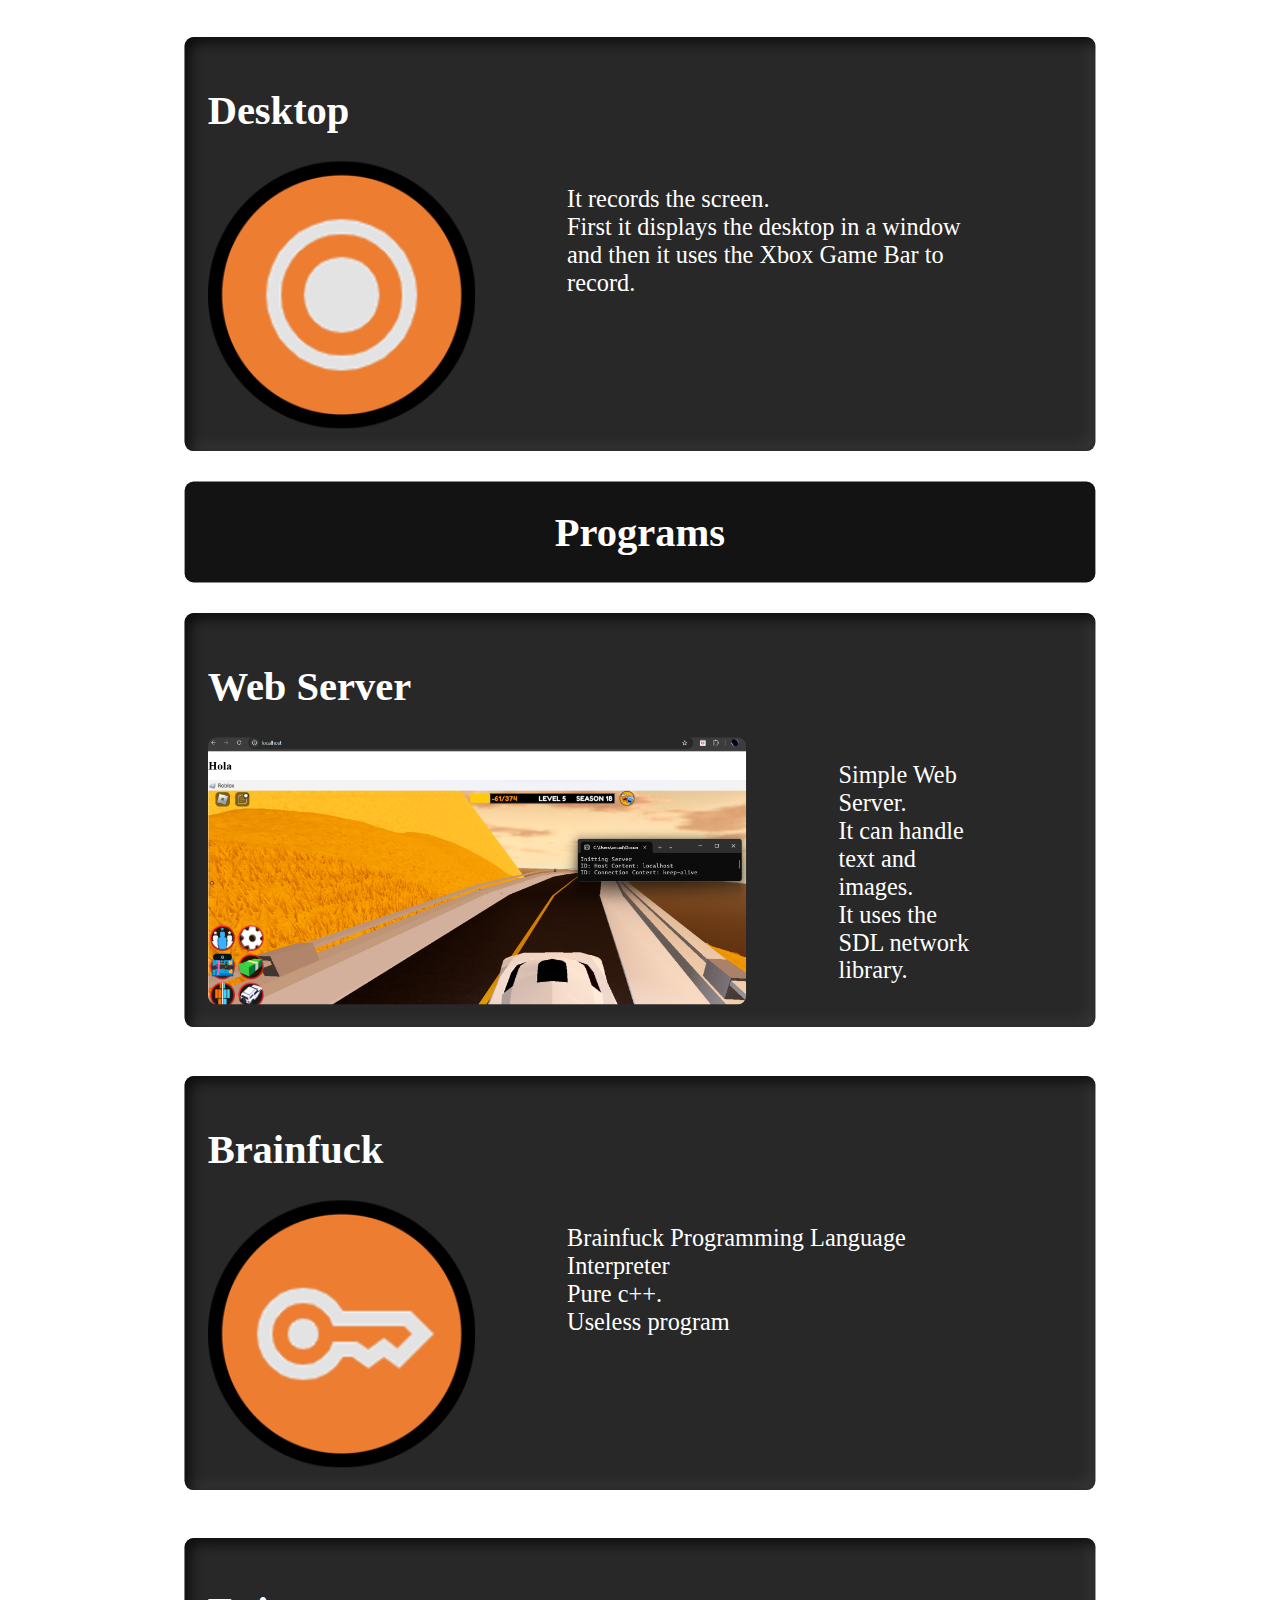
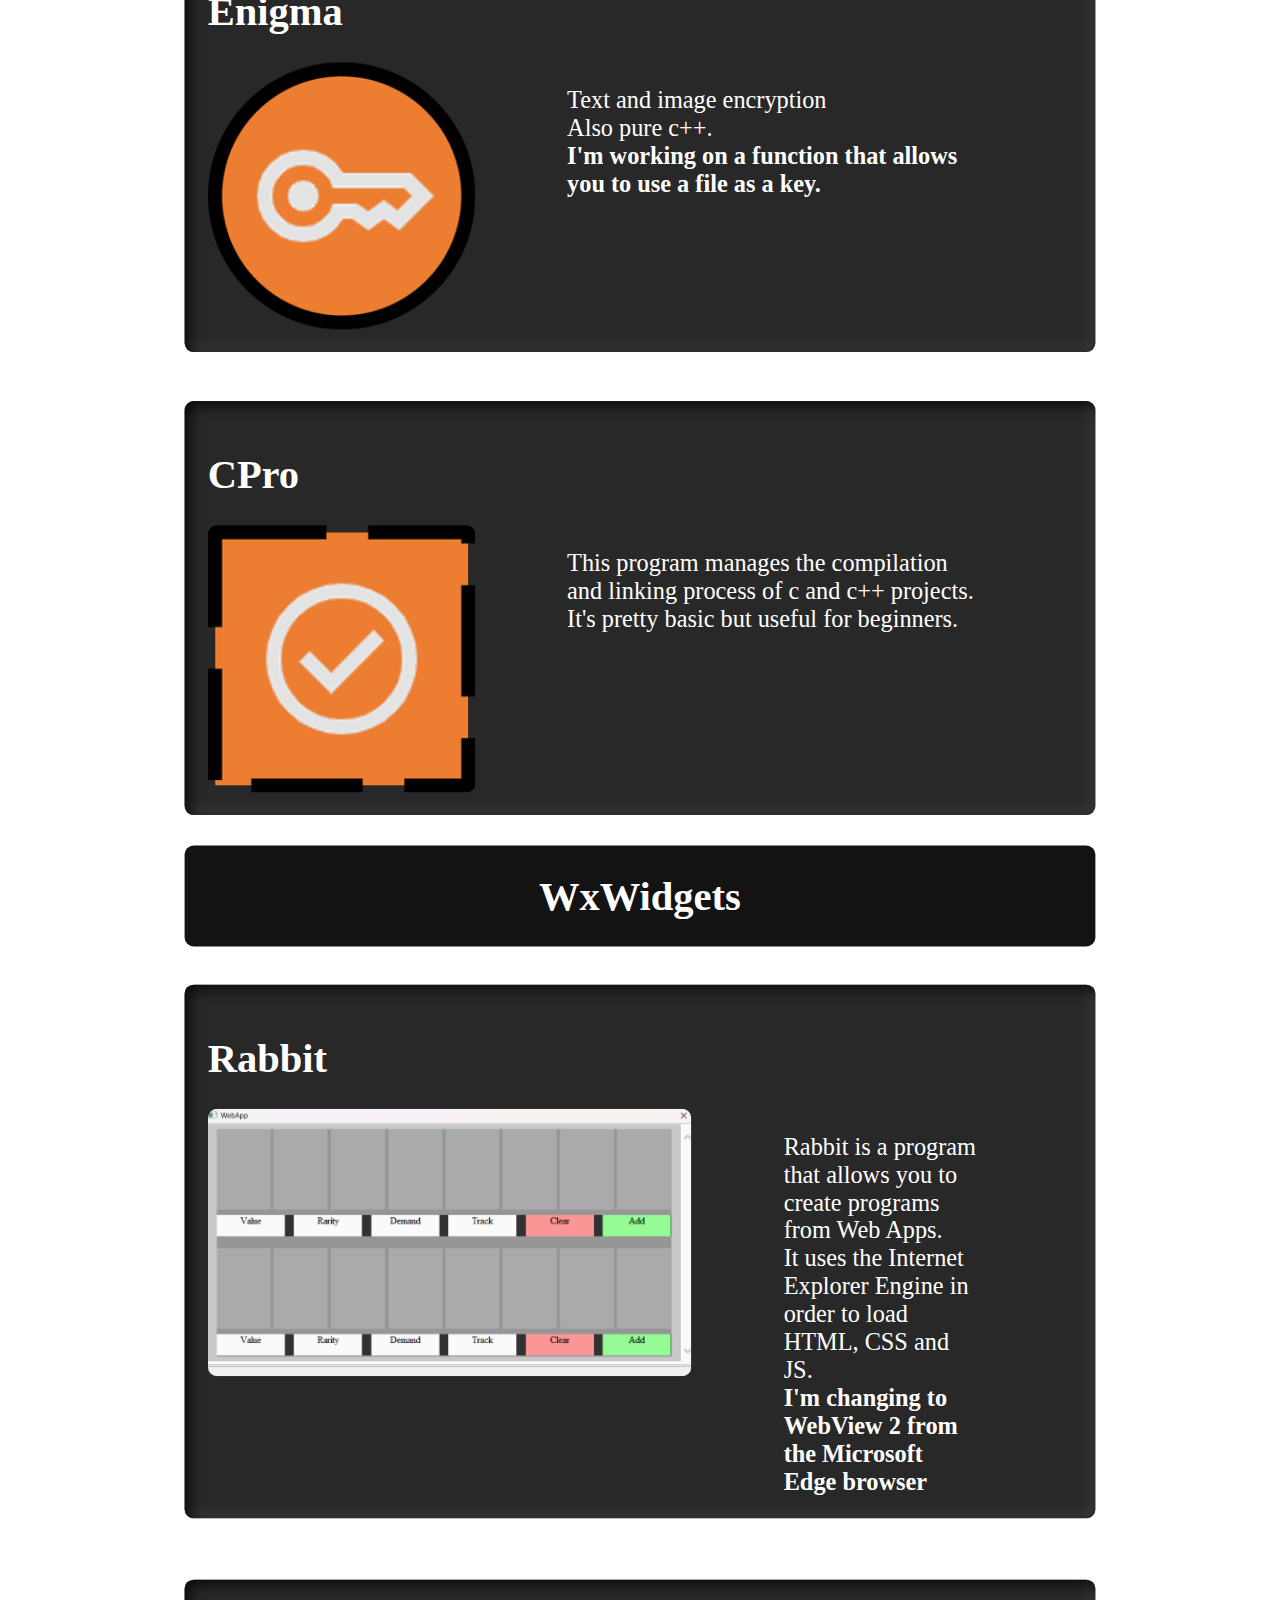
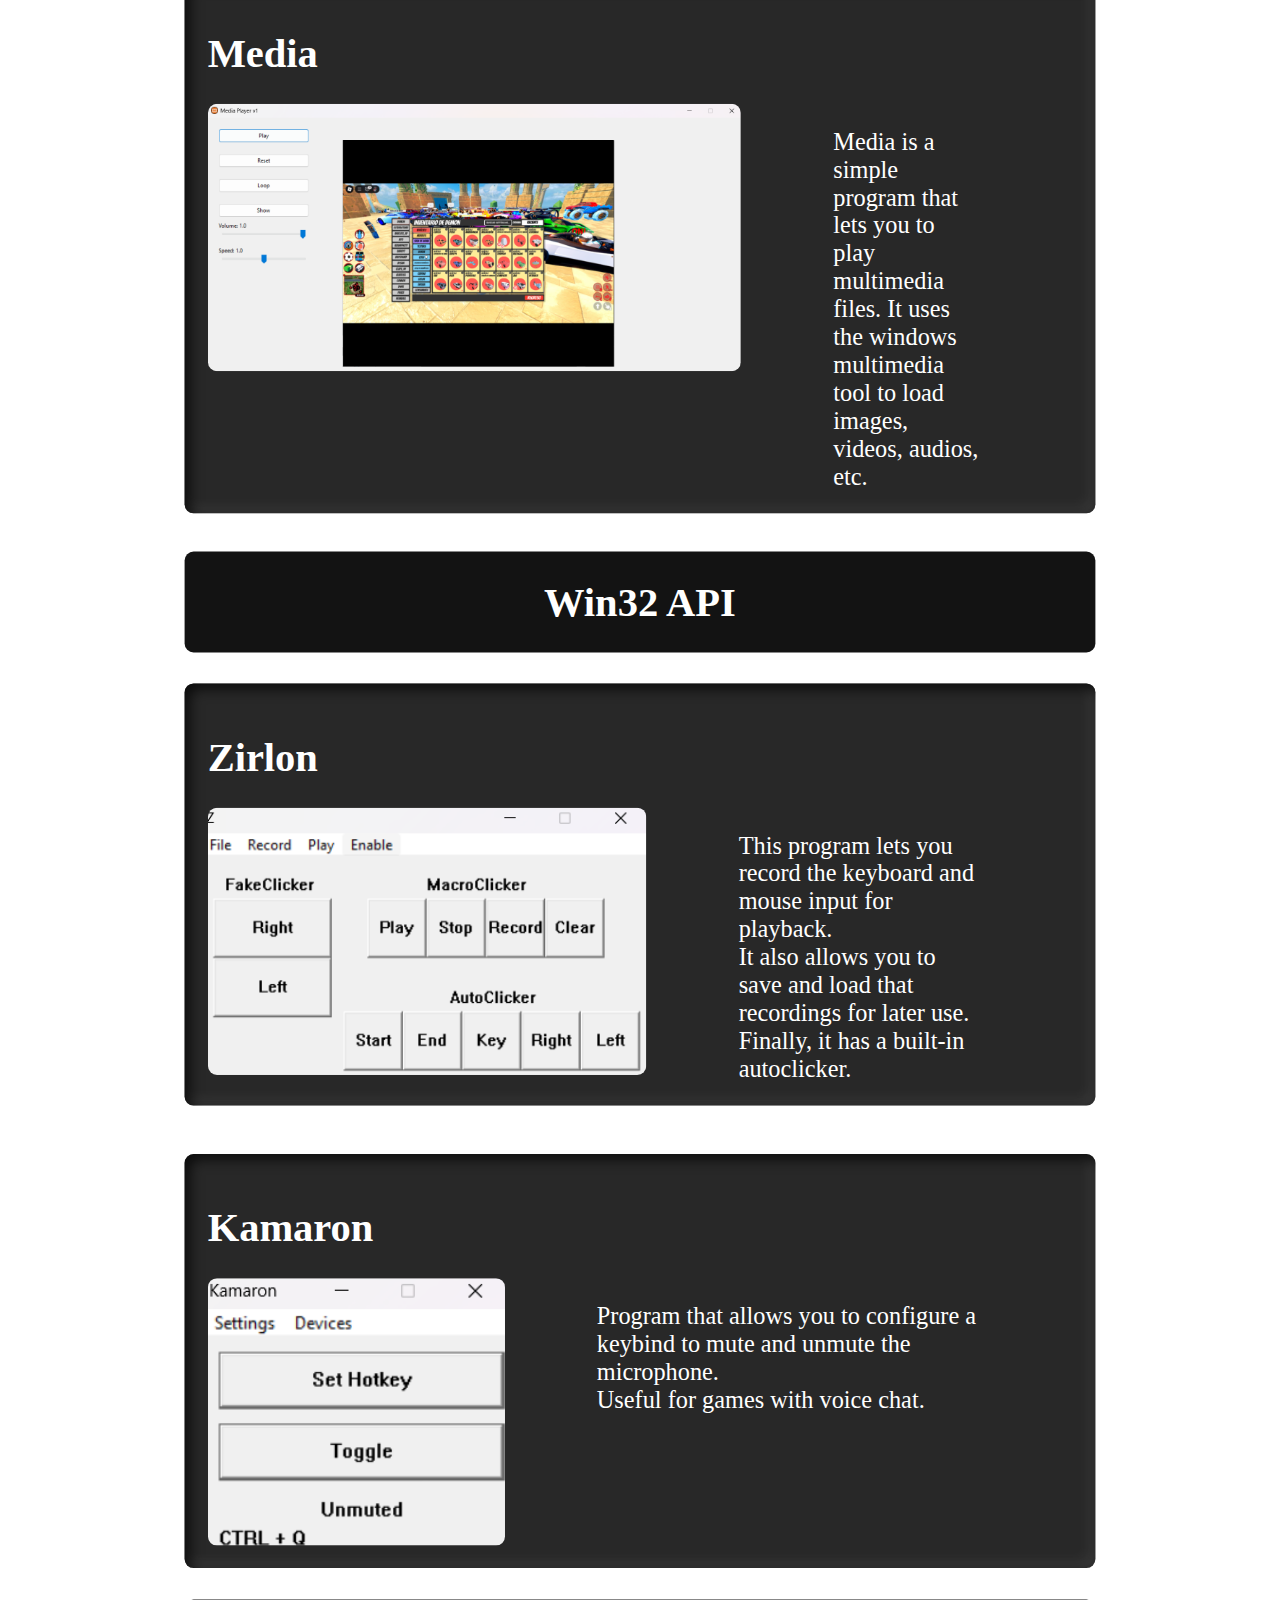
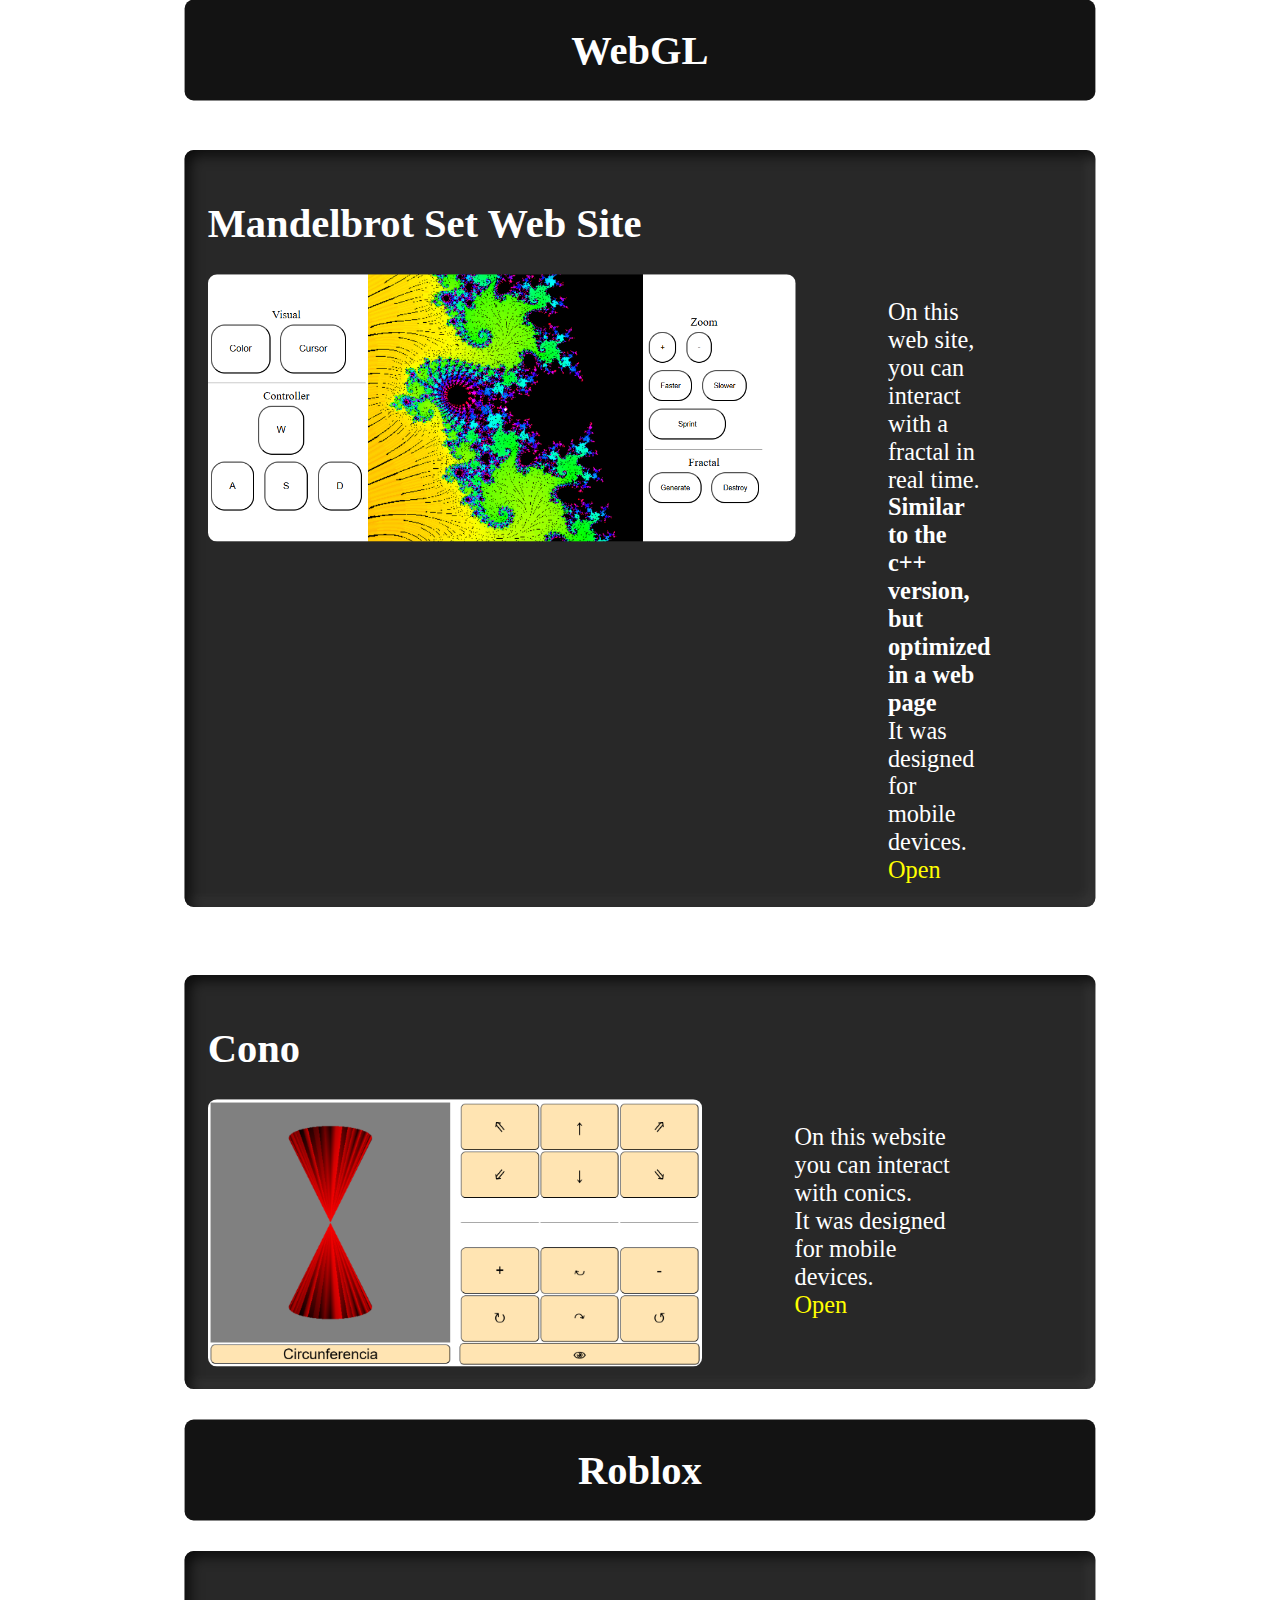
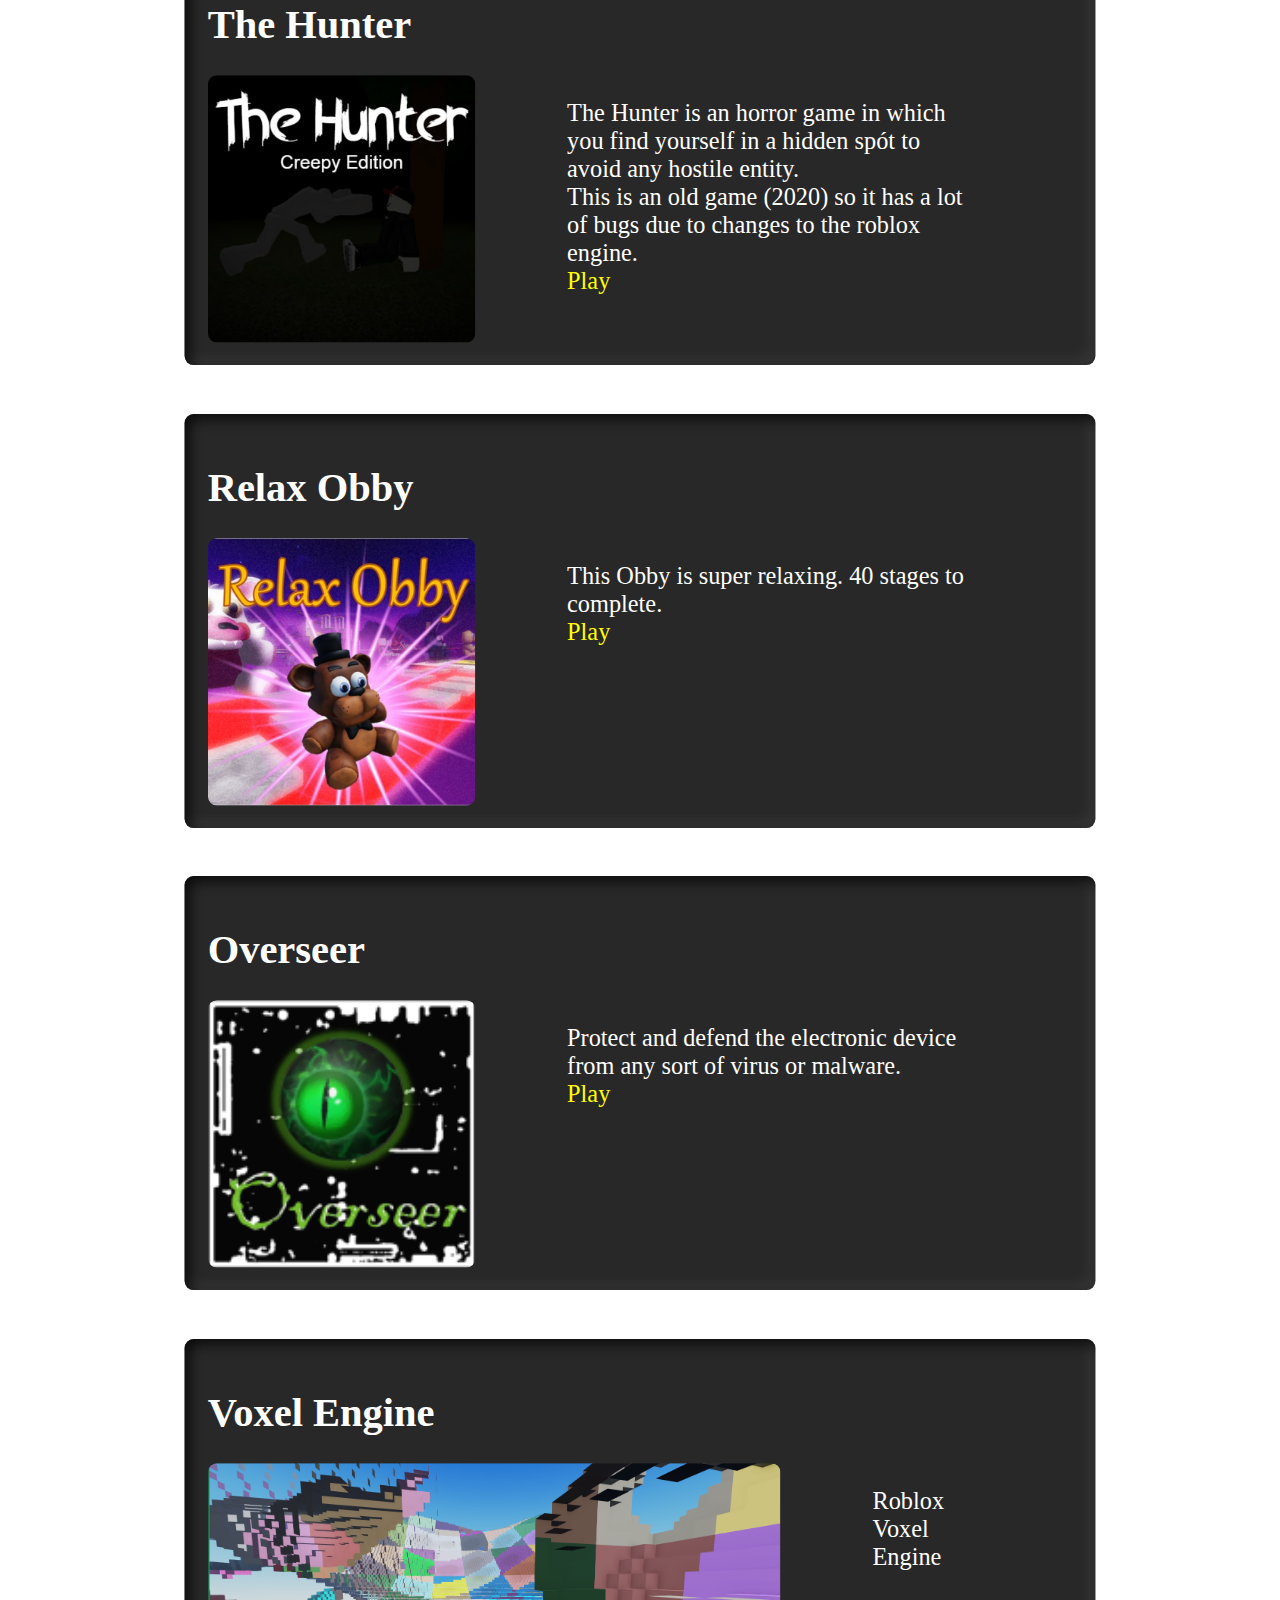
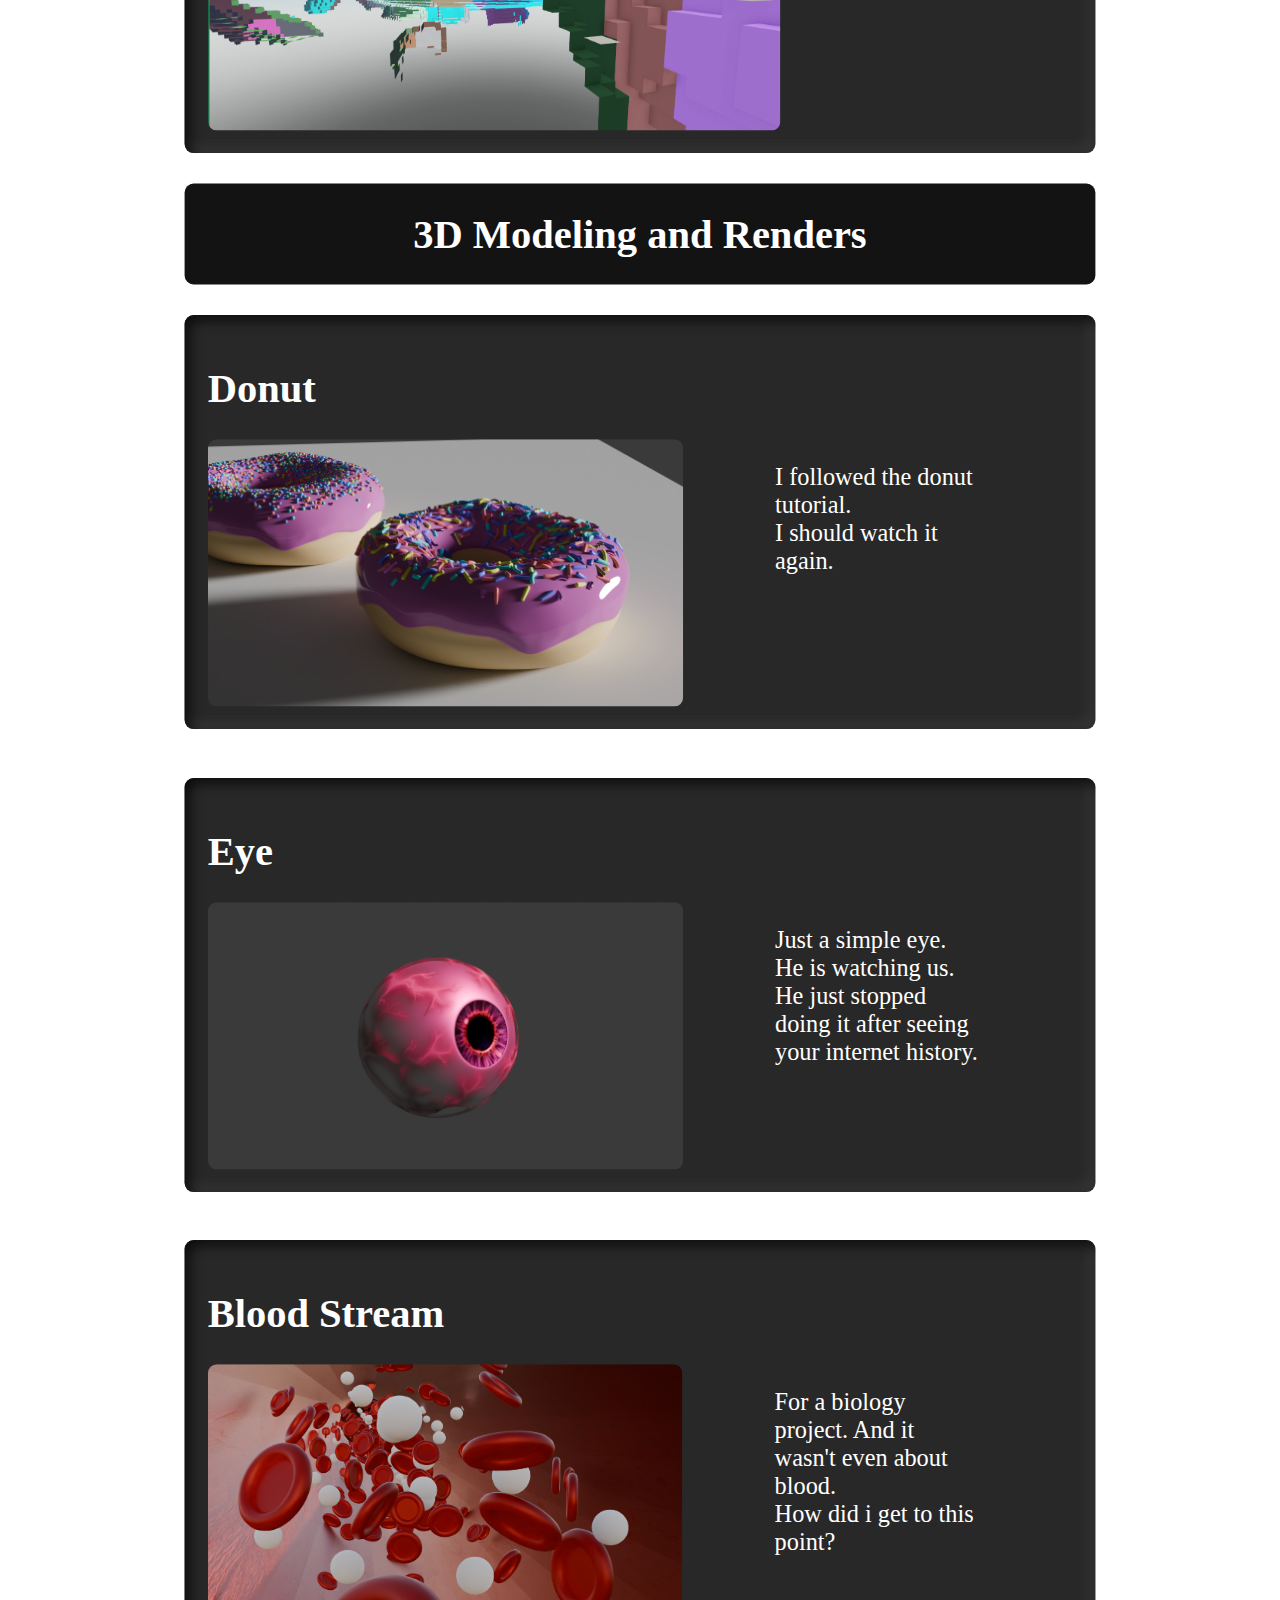
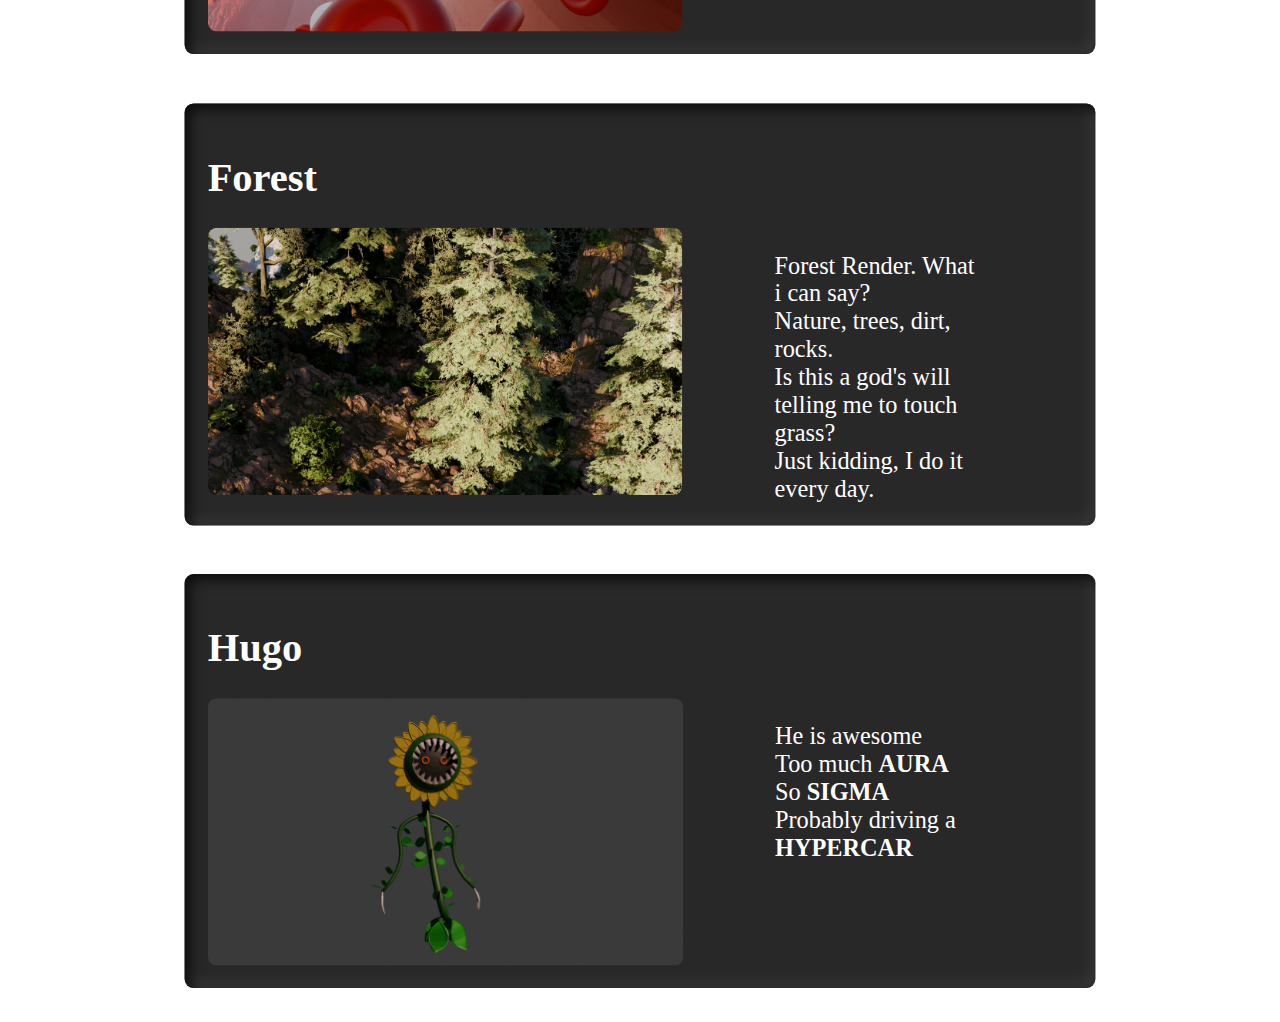
<file: Sectors/projects.html>
<!DOCTYPE html>
<html lang="en">
<head>
    <meta charset="UTF-8">
    <meta name="viewport" content="width=device-width, initial-scale=1.0">
    <title>About</title>
    <link rel="stylesheet" href="../Style/sector.css">
    <link rel="stylesheet" href="../Style/projects.css">

    <link rel="preconnect" href="https://fonts.googleapis.com">
    <link rel="preconnect" href="https://fonts.gstatic.com" crossorigin>
    <link href="https://fonts.googleapis.com/css2?family=Playwrite+IT+Moderna:wght@100..400&family=Port+Lligat+Sans&display=swap" rel="stylesheet">
</head>
<body>
    <table id="ProjectsView">
        <tr>
            <td class="Sub">
                <h1>SDL2 and OpenGL</h1>
            </td>
        </tr>
        <tr>
            <td id="Cross">
                <h1>Cross</h1>
                <span>
                    <img src="../Images/pro1.png" alt="">
                    <div>
                        3D Graphics Engine for real time simulations.
                        <br>
                        Shaders are used for lighting.
                        <br>
                        And octrees are used to divide the space.
                        <br>
                        <b>Working on a Cascaded Shadow Map implementation</b>
                    </div>
                </span>
            </td>
        </tr>
        <tr>
            <td id="Mandelbrot Set">
                <h1>Mandelbrot Set</h1>
                <span>
                    <img src="../Images/pro18.jpg" alt="">
                    <div>
                        Program that renders a known fractal in real time.
                        <br>
                        It uses shaders for parallel computing.
                    </div>
                </span>
            </td>
        </tr>
        <tr>
            <td id="Falcon">
                <h1>Falcon</h1>
                <span>
                    <img src="../Images/pro17.jpg" alt="">
                    <div>
                        Falcon is a program that analyzes a region of the screen to execute a macro.
                        It's like a FNF bot. 
                        <br>
                        This program uses shaders for parallel computing.
                    </div>
                </span>
            </td>
        </tr>
        <tr>
            <td id = "Desktop">
                <h1>Desktop</h1>
                <span>
                    <img src="../Images/pro9.ico" alt="">
                    <div>
                        It records the screen.
                        <br>
                        First it displays the desktop in a window and then it uses the Xbox Game Bar to record.
                    </div>
                </span>
            </td>
        </tr>
        <tr>
            <td class="Sub">
                <h1>Programs</h1>
            </td>
        </tr>
        <tr>
            <td id="Web Server">
                <h1>Web Server</h1>
                <span>
                    <img src="../Images/pro11.png" alt="">
                    <div>
                        Simple Web Server.
                        <br>
                        It can handle text and images.
                        <br>
                        It uses the SDL network library.
                    </div>
                </span>
            </td>
        </tr>
        <tr>
            <td id="Brainfuck">
                <h1>Brainfuck</h1>
                <span>
                    <img src="../Images/pro7.ico" alt="">
                    <div>
                        Brainfuck Programming Language Interpreter
                        <br>
                        Pure c++.
                        <br>
                        Useless program
                    </div>
                </span>
            </td>
        </tr>
        <tr>
            <td id="Enigma">
                <h1>Enigma</h1>
                <span>
                    <img src="../Images/pro7.ico" alt="">
                    <div>
                        Text and image encryption
                        <br>
                        Also pure c++.
                        <br>
                        <b>I'm working on a function that allows you to use a file as a key.</b>
                    </div>
                </span>
            </td>
        </tr>
        <tr>
            <td id = "CPro">
                <h1>CPro</h1>
                <span>
                    <img src="../Images/pro6.ico" alt="">
                    <div>
                        This program manages the compilation and linking process of c and c++ projects.
                        <br>
                        It's pretty basic but useful for beginners.
                    </div>
                </span>
            </td>
        </tr>
        <tr>
            <td class="Sub">
                <h1>WxWidgets</h1>
            </td>
        </tr>
        <tr>
            <td id="Rabbit">
                <h1>Rabbit</h1>
                <span>
                    <img src="../Images/pro13.png" alt="">
                    <div>
                        Rabbit is a program that allows you to create programs from Web Apps.
                        <br>
                        It uses the Internet Explorer Engine in order to load HTML, CSS and JS.
                        <br>
                        <b>I'm changing to WebView 2 from the Microsoft Edge browser</b>
                    </div>
                </span>
            </td>
        </tr>
        <tr>
            <td id="Media">
                <h1>Media</h1>
                <span>
                    <img src="../Images/pro8.png" alt="">
                    <div>
                        Media is a simple program that lets you to play multimedia files.
                        It uses the windows multimedia tool to load images, videos, audios, etc.
                    </div>
                </span>
            </td>
        </tr>
        <tr>
            <td class="Sub">
                <h1>Win32 API</h1>
            </td>
        </tr>
        <tr>
            <td id="Zirlon">
                <h1>Zirlon</h1>
                <span>
                    <img src="../Images/pro2.png" alt="">
                    <div>
                        This program lets you record the keyboard and mouse input for playback.
                        <br>
                        It also allows you to save and load that recordings for later use.
                        <br>
                        Finally, it has a built-in autoclicker.
                    </div>
                </span>
            </td>
        </tr>
        <tr>
            <td id = "Kamaron">
                <h1>Kamaron</h1>
                <span>
                    <img src="../Images/pro12.png" alt="">
                    <div>
                        Program that allows you to configure a keybind to mute and unmute the microphone.
                        <br>
                        Useful for games with voice chat.
                    </div>
                </span>
            </td>
        </tr>
        <tr>
            <td class="Sub">
                <h1>WebGL</h1>
            </td>
        </tr>
        <tr>
            <td id="Mandelbrot Set Web Site">
                <h1>Mandelbrot Set Web Site</h1>
                <span>
                    <img src="../Images/pro4.png" alt="">
                    <div>
                        On this web site, you can interact with a fractal in real time.
                        <br>
                        <b>Similar to the c++ version, but optimized in a web page</b>
                        <br>
                        It was designed for mobile devices.
                        <br>
                        <a href="https://ancadejo10.github.io/Mandelbrot-Set/" target="_blank">Open</a>
                    </div>
                </span>
            </td>
        </tr>
        <tr>
            <td id = "Cono">
                <h1>Cono</h1>
                <span>
                    <img src="../Images/pro14.png" alt="">
                    <div>
                        On this website you can interact with conics.
                        <br>
                        It was designed for mobile devices.
                        <br>
                        <a href="https://ancadejo10.github.io/Conicas/" target="_blank">Open</a>
                    </div>
                </span>
            </td>
        </tr>
        <tr>
            <td class="Sub">
                <h1>Roblox</h1>
            </td>
        </tr>
        <tr>
            <td id="The Hunter">
                <h1>The Hunter</h1>
                <span>
                    <img src="../Images/pro15.jpg" alt="">
                    <div>
                        The Hunter is an horror game in which you find yourself in a hidden spót to avoid any hostile entity.
                        <br>
                        This is an old game (2020) so it has a lot of bugs due to changes to the roblox engine.
                        <br>
                        <a href="https://www.roblox.com/es/games/5909695124/The-Hunter-Creepy-Edition" target="_blank">Play</a>
                    </div>
                </span>
            </td>
        </tr>
        <tr>
            <td id = "Relax Obby">
                <h1>Relax Obby</h1>
                <span>
                    <img src="../Images/pro16.jpg" alt="">
                    <div>
                        This Obby is super relaxing. 40 stages to complete.
                        <br>
                        <a href="https://www.roblox.com/es/games/14877897408/FNAF-Relax-Obby" target="_blank">Play</a>
                    </div>
                </span>
            </td>
        </tr>
        <tr>
            <td id = "Overseer">
                <h1>Overseer</h1>
                <span>
                    <img src="../Images/pro19.png" alt="">
                    <div>
                        Protect and defend the electronic device from any sort of virus or malware.
                        <br>
                        <a href="https://www.roblox.com/es/games/72524672017239/Overseer" target="_blank">Play</a>
                    </div>
                </span>
            </td>
        </tr>
        <tr>
            <td id = "Voxel Engine">
                <h1>Voxel Engine</h1>
                <span>
                    <img src="../Images/pro3.png" alt="">
                    <div>
                        Roblox Voxel Engine
                    </div>
                </span>
            </td>
        </tr>
        <tr>
            <td class="Sub">
                <h1>3D Modeling and Renders</h1>
            </td>
        </tr>
        <tr>
            <td id="Donut">
                <h1>Donut</h1>
                <span>
                    <img src="../Images/pro20.png" alt="">
                    <div>
                        I followed the donut tutorial.
                        <br>
                        I should watch it again.
                    </div>
                </span>
            </td>
        </tr>
        <tr>
            <td id = "Eye">
                <h1>Eye</h1>
                <span>
                    <img src="../Images/pro21.png" alt="">
                    <div>
                        Just a simple eye.
                        <br>
                        He is watching us.
                        <br>
                        He just stopped doing it after seeing your internet history.
                    </div>
                </span>
            </td>
        </tr>
        <tr>
            <td id = "Blood Stream">
                <h1>Blood Stream</h1>
                <span>
                    <img src="../Images/pro22.webp" alt="">
                    <div>
                        For a biology project. And it wasn't even about blood.
                        <br>
                        How did i get to this point?
                    </div>
                </span>
            </td>
        </tr>
        <tr>
            <td id = "Forest">
                <h1>Forest</h1>
                <span>
                    <img src="../Images/pro23.webp" alt="">
                    <div>
                        Forest Render. What i can say?
                        <br>
                        Nature, trees, dirt, rocks.
                        <br>
                        Is this a god's will telling me to touch grass?
                        <br>
                        Just kidding, I do it every day.
                    </div>
                </span>
            </td>
        </tr>
        <tr>
            <td id = "Hugo">
                <h1>Hugo</h1>
                <span>
                    <img src="../Images/pro24.png" alt="">
                    <div>
                        He is awesome
                        <br>
                        Too much <b>AURA</b>
                        <br>
                        So <b>SIGMA</b>
                        <br>
                        Probably driving a <b>HYPERCAR</b>
                    </div>
                </span>
            </td>
        </tr>
    </table>

    <div id="VideoView">
        <video src="" controls></video>
        <div>Close</div>
    </div>

    <script src="../Interact/projects.js"></script>
</body>
</html>
</file>
<file: Style/sector.css>
body{
    color: white;
}

* {
    scrollbar-width: thin;
    scrollbar-color: #ffffff transparent;
}

hr{
    width: 90vw;
    display: none;
}

html {
  scroll-behavior: smooth;
}
</file>
<file: Style/about.css>
#AboutView{
    display: flex;
    justify-content: center;
    align-items: center;
}

#AboutView td{
    transform: scale(0.9);

    box-shadow: inset 0 0px 50px rgb(0, 0, 0);
    background-color: rgb(40, 40, 40);
    border-radius: 10px;

    box-shadow: 
        inset 5px 5px 15px rgba(0, 0, 0, 0.8),
        inset -5px -5px 15px rgba(255, 255, 255, 0.1);

    transition: 0.2s;
}

#AboutView .Sub{
    box-shadow: none;
    background-color: rgb(19, 19, 19);
    border-radius: 10px;
    color: white;

    transform: scale(0.9);
    padding: 0px;
    text-align: center;
}

#AboutView .Sub:hover{
    cursor: default;
    box-shadow: none;
    transform: scale(0.9);
}

#AboutView span{
    display: flex;
}

#AboutView td:hover{
    box-shadow: 0 0px 50px rgb(0, 0, 0);
    background-color: rgb(89, 89, 89);

    transform: scale(0.93);
}

#AboutView h1{
    font-size: 5vh;
    text-align: center;
}

#AboutView img{
    border-radius: 10px;
    transition: 0.2s;
}

#AboutView div{
    flex: 1;
    margin-top: 3vh;
    width: 40vw;
    margin-left: 8vw;
    margin-right: 8vw;
    font-size: 3vh;
    font-family: "Playwrite IT Moderna", cursive;
}

#AboutView td, #AboutView{
    padding: 2vw;
}

#AboutView a{
    color: yellow;
    text-decoration: none;
}

@media (max-width: 600px) {
    #AboutView td{
        display: block;
    }

    #AboutView span{
        display: block;
    }

    #AboutView img, #AboutView div{
        width: 70vw;
    }
}
</file>
<file: Style/contact.css>
#ContactView{
    display: flex;
    justify-content: center;
    align-items: center;
}

#ContactView td{
    transform: scale(0.9);

    box-shadow: inset 0 0px 50px rgb(0, 0, 0);
    background-color: rgb(40, 40, 40);
    border-radius: 10px;

    box-shadow: 
        inset 5px 5px 15px rgba(0, 0, 0, 0.8),
        inset -5px -5px 15px rgba(255, 255, 255, 0.1);

    transition: 0.2s;

}

#ContactView td:hover{
    box-shadow: 0 0px 50px rgb(0, 0, 0);
    background-color: rgb(89, 89, 89);

    transform: scale(0.93);
}

#ContactView h1{
    font-size: 5vh;
}

#ContactView img{
    width: 24vw;
    border-radius: 10px;
    transition: 0.2s;
}

#ContactView div{
    margin-top: 3vh;
    width: 24vw;
    font-size: 5vh;
}

#ContactView td, #HeaderText{
    padding: 2vw;
}

#ContactView a{
    color: yellow;
    text-decoration: none;
}

@media (max-width: 600px) {
    #ContactView td{
        display: block;
    }

    #ContactView img, #ContactView div{
        width: 90vw;
    }
}
</file>
<file: Style/content.css>
#HeaderContainer{
    display: flex;
    justify-content: center;
    align-items: center;
    background-color: rgb(20,20,20);
    margin: 2%;
    border-radius: 10px;
}

#HeaderContainer img{
    width: 5vw;
    margin: 1vw;
    border-radius: 10px;
    transition: 0.2s;
}

#HeaderContainer img:hover{
    transform: scale(1.2);
}

#HeaderText h1{
    font-family: "Playwrite IT Moderna", cursive;
    font-size: 5vw;
    text-shadow: 0 0px 50px rgb(255, 0, 0);
    color: rgb(255, 66, 45);
}

#HeaderText p{
    font-family: "Port Lligat Sans", sans-serif;
    font-size: 2vw;
}

#ContentView{
    display: flex;
    justify-content: center;
    align-items: center;
}

#ContentView td{
    transform: scale(0.9);

    box-shadow: inset 0 0px 50px rgb(0, 0, 0);
    background-color: rgb(40, 40, 40);
    border-radius: 10px;

    box-shadow: 
        inset 5px 5px 15px rgba(0, 0, 0, 0.8),
        inset -5px -5px 15px rgba(255, 255, 255, 0.1);

    transition: 0.2s;
}

#ContentView td:hover{
    box-shadow: 0 0px 50px rgb(0, 0, 0);
    background-color: rgb(89, 89, 89);

    transform: scale(0.93);
}

#ContentView h1{
    font-size: 5vh;
}

#ContentView img{
    width: 45vw;
    border-radius: 10px;
    transition: 0.2s;
}

#ContentView div{
    margin-top: 3vh;
    width: 24vw;
    font-size: 3vh;
}

#ContentView td, #HeaderText{
    padding: 2vw;
}

#ContentView a{
    color: yellow;
    text-decoration: none;
}

@media (max-width: 600px) {
    #HeaderContainer img{
        width: 8vw;
        margin: 0vw;
    }

    #ContentView td{
        display: block;
    }

    #ContentView img, #ContentView div{
        width: 90vw;
    }
}
</file>
<file: Style/home.css>
#HeaderContainer{
    display: flex;
    justify-content: center;
    align-items: center;
    background-color: rgb(20,20,20);
    margin: 2%;
    border-radius: 10px;
}

#HeaderContainer img{
    width: 15vw;
    border-radius: 10px;
    margin-right: 10vw;
}

#HeaderText h1{
    font-family: "Playwrite IT Moderna", cursive;
    font-size: 5vw;
    text-shadow: 0 0px 50px rgb(255, 0, 0);
    color: rgb(255, 66, 45);
}

#HeaderText p{
    font-family: "Port Lligat Sans", sans-serif;
    font-size: 2vw;
}

#ProjectsView{
    display: flex;
    justify-content: center;
    align-items: center;
}

#ProjectsView td{
    transform: scale(0.9);

    box-shadow: inset 0 0px 50px rgb(0, 0, 0);
    background-color: rgb(40, 40, 40);
    border-radius: 10px;

    box-shadow: 
        inset 5px 5px 15px rgba(0, 0, 0, 0.8),
        inset -5px -5px 15px rgba(255, 255, 255, 0.1);

    transition: 0.2s;
}

#ProjectsView .Sub{
    box-shadow: none;
    background-color: rgb(19, 19, 19);
    border-radius: 10px;
    color: white;

    transform: scale(0.9);
    padding: 0px;
    text-align: center;
}

#ProjectsView td:hover{
    box-shadow: 0 0px 50px rgb(0, 0, 0);
    background-color: rgb(89, 89, 89);

    transform: scale(0.93);
}

#ProjectsView .Sub:hover{
    cursor: default;
    box-shadow: none;
    transform: scale(0.9);
}

#ProjectsView h1{
    font-size: 5vh;
}

#ProjectsView img{
    width: 24vw;
    border-radius: 10px;
    transition: 0.2s;
    cursor: pointer;
}

#ProjectsView div{
    margin-top: 3vh;
    width: 24vw;
    font-size: 3vh;
}

#ProjectsView td, #HeaderText{
    padding: 2vw;
}

#ProjectsView a{
    color: yellow;
    text-decoration: none;
}

#LanguagesView{
    padding: 2vh;
    display: flex;

    box-shadow: 
        5px 5px 15px rgba(0, 0, 0, 0.9),
        -5px -5px 15px rgba(255, 255, 255, 0.1);

    border-radius: 10px;

    transform: scale(0.8);

    justify-content: center;
    align-items: center;
}

#LanguagesView img{
    height: 10vh;
    margin: 4vh;
    transition: 0.2s;
}

#LanguagesView img:hover{
    transform: scale(1.2);
}

@media (max-width: 600px) {
    #HeaderContainer{
        display: block;
    }

    #HeaderContainer img{
        position: relative;
        left: 50%; transform: translate(-50%, 10%);
        width: 40vw;
        margin-right: 100px;
    }

    #HeaderText h1{
        font-size: 10vw;
        text-align: center;
    }
    
    #HeaderText p{
        font-size: 4vw;
    }

    #ProjectsView td{
        display: block;
    }

    #ProjectsView img, #ProjectsView div{
        width: 90vw;
    }

    #LanguagesView{
        display: block;
    }
}
</file>
<file: Style/projects.css>
#ProjectsView{
    display: flex;
    justify-content: center;
    align-items: center;
}

#ProjectsView td{
    transform: scale(0.9);

    box-shadow: inset 0 0px 50px rgb(0, 0, 0);
    background-color: rgb(40, 40, 40);
    border-radius: 10px;

    box-shadow: 
        inset 5px 5px 15px rgba(0, 0, 0, 0.8),
        inset -5px -5px 15px rgba(255, 255, 255, 0.1);

    transition: 0.2s;
}

#ProjectsView .Sub{
    box-shadow: none;
    background-color: rgb(19, 19, 19);
    border-radius: 10px;
    color: white;

    transform: scale(0.9);
    padding: 0px;
    text-align: center;
}

#ProjectsView .Sub:hover{
    cursor: default;
    box-shadow: none;
    transform: scale(0.9);
}

#ProjectsView span{
    display: flex;
}

#ProjectsView td:hover{
    box-shadow: 0 0px 50px rgb(0, 0, 0);
    background-color: rgb(89, 89, 89);

    transform: scale(0.93);
}

#ProjectsView h1{
    font-size: 5vh;
}

#ProjectsView img{
    height: 33vh;
    border-radius: 10px;
    transition: 0.2s;
    cursor: pointer;
}

#ProjectsView div{
    flex: 1;
    margin-top: 3vh;
    width: 8vw;
    margin-left: 8vw;
    margin-right: 8vw;
    font-size: 3vh;
}

#ProjectsView td, #HeaderText{
    padding: 2vw;
}

#ProjectsView a{
    color: yellow;
    text-decoration: none;
}

#VideoView{
    display: none;
    position: fixed;
    width: 96vw;
    height: 96vh;
    background-color: rgb(20, 20, 20);
    top: 2vh;
    left: 2vw;
    border-radius: 10px;
    align-items: center;
    justify-content: center;
}

#VideoView video{
    height: 80vh;
    margin-top: 5vh;
    margin-left: 5vw;
    width: 86vw;
}

#VideoView div{
    color: white;

    transform: scale(0.9);
    padding: 0px;
    font-size: 6vh;
    text-align: center;
    cursor: pointer;
    margin-left: 3vw;

    margin-top: 1vh;
    margin-left: 38vw;
    width: 20vw;

    box-shadow: inset 0 0px 50px rgb(47, 47, 47);
    background-color: rgb(22, 22, 22);
    border-radius: 10px;

    box-shadow: 
        inset 5px 5px 15px rgba(0, 0, 0, 0.8),
        inset -5px -5px 15px rgba(97, 97, 97, 0.1);

    transition: 0.2s;

    filter: blur(0px);
}

#VideoView div:hover{
    box-shadow: 0 0px 50px rgb(0, 0, 0);
    background-color: rgb(89, 89, 89);

    transform: scale(0.93);
}

#ProjectsView{
    transition: 0.2s;
}

@keyframes scaleUp {
  from {
    transform: scale(0);
  }
  to {
    transform: scale(1);
  }
}

@keyframes scaleDown {
  from {
    transform: scale(1);
  }
  to {
    transform: scale(0);
  }
}

@media (max-width: 600px) {
    #ProjectsView td{
        display: block;
    }

    #ProjectsView span{
        display: block;
    }

    #ProjectsView img, #ProjectsView div{
        height: 30vh;
    }

    #ProjectsView div{
        width: auto;
    }

    #VideoView{
        top: 18vh;
        height: auto;
        padding-bottom: 5vh;
    }

    #VideoView video{
        margin-top: 5vh;
        margin-left: 5vw;
        width: 85vw;
        height: auto
    }

    #VideoView div{
        margin-top: 5vh;
        margin-left: 5vw;
        width: 80vw;
        font-size: 8vh;
    }
}
</file>
